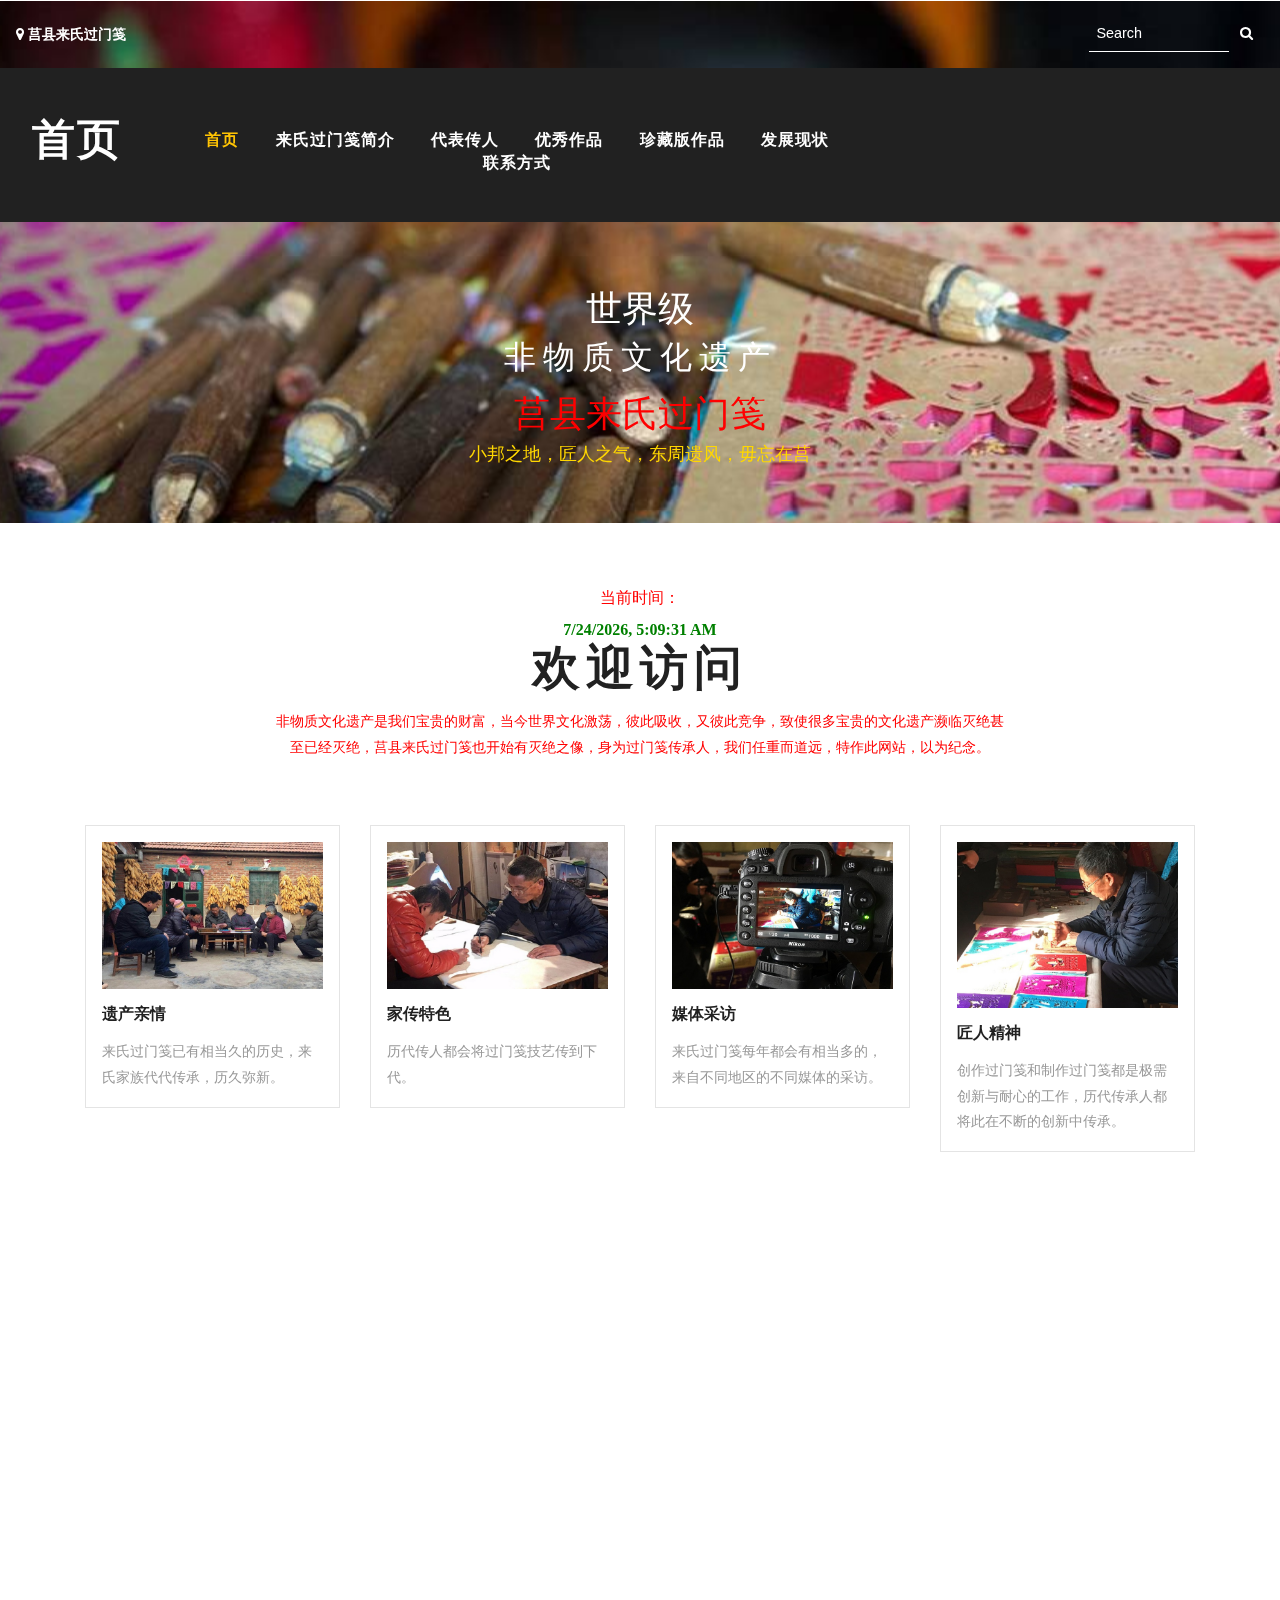
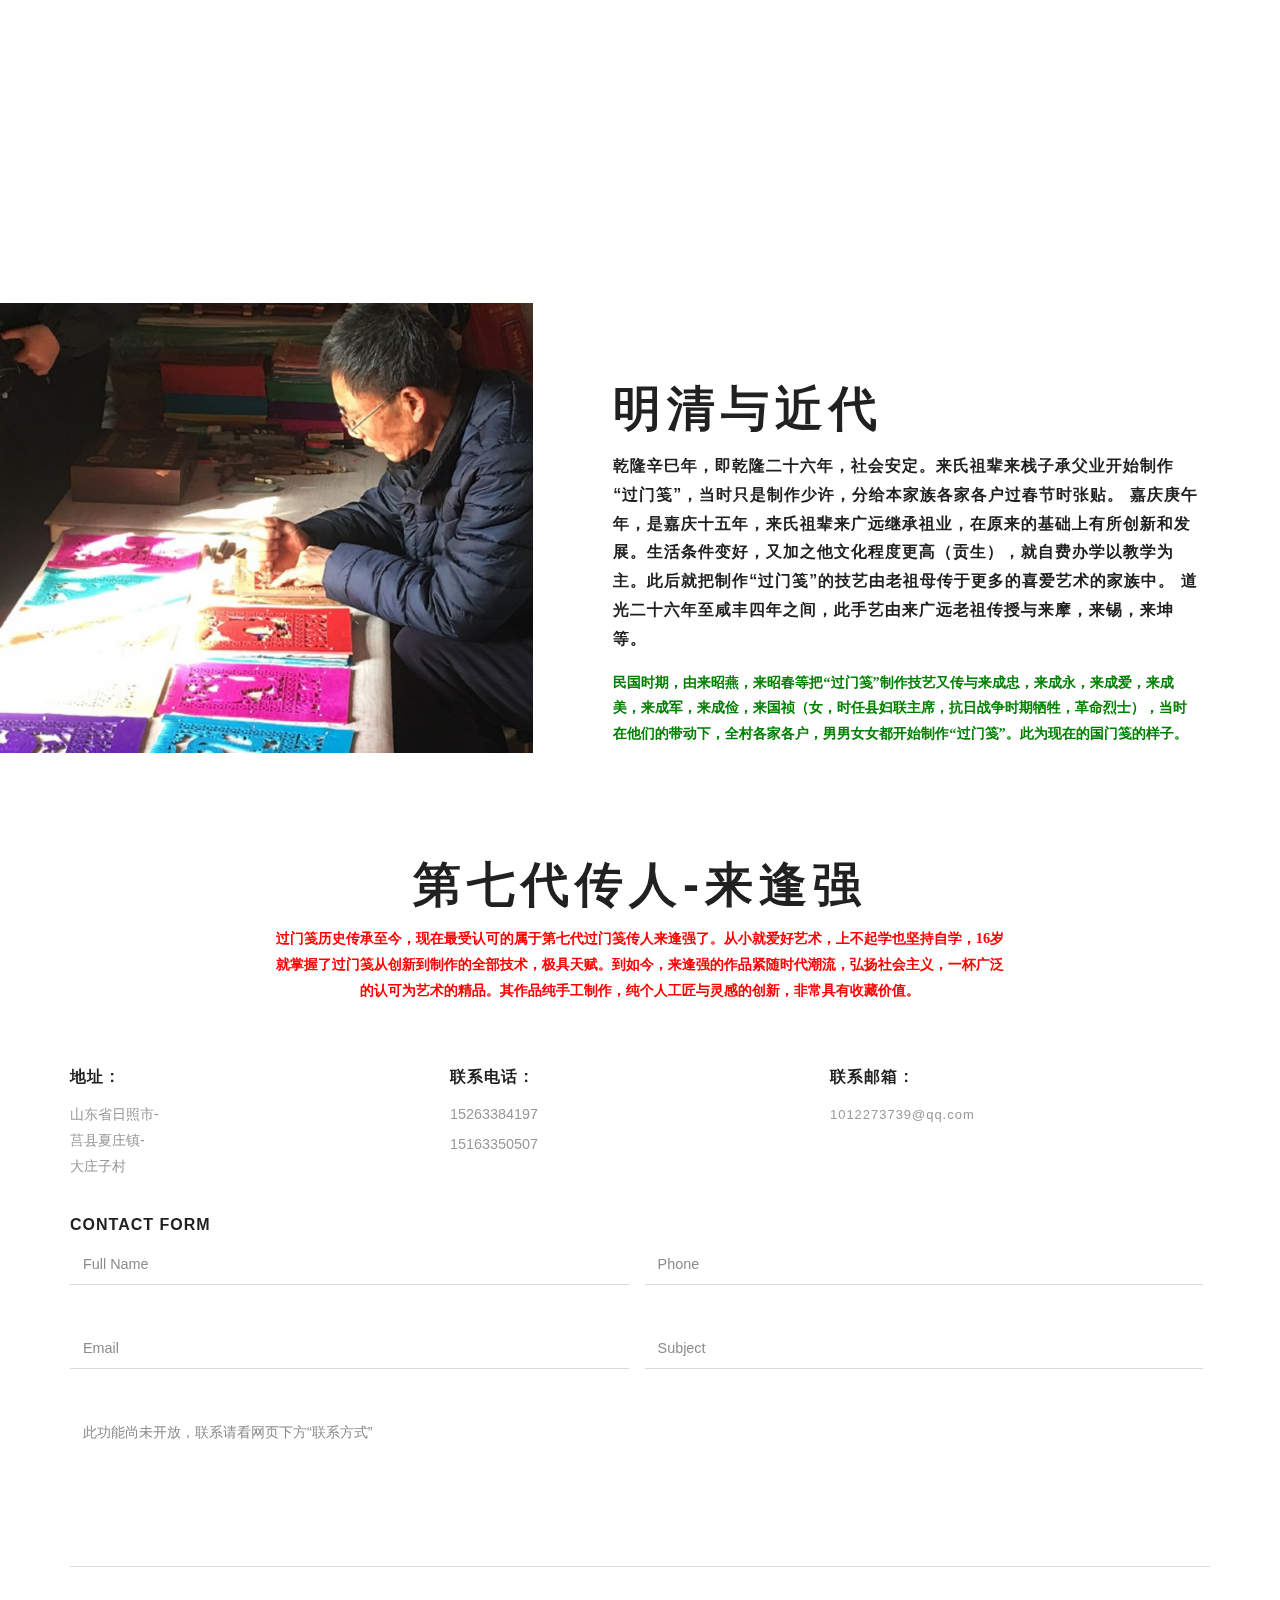
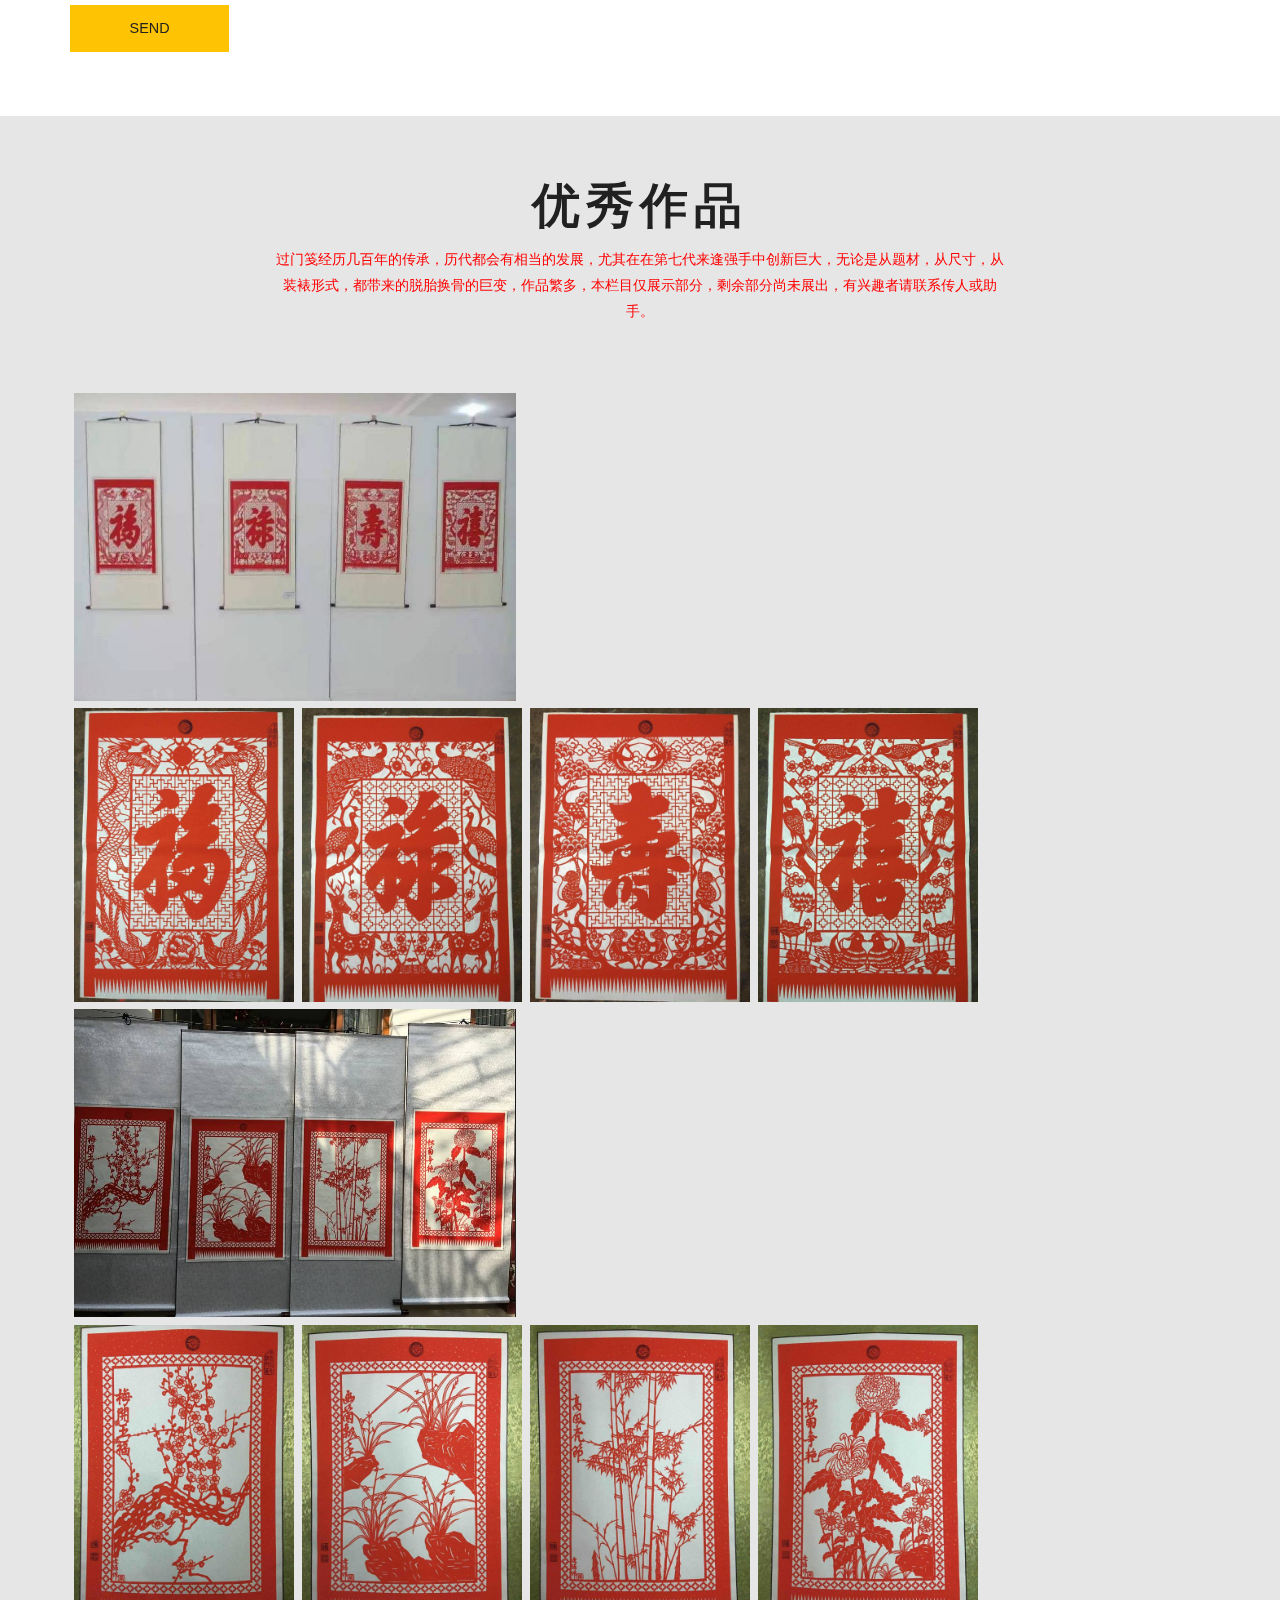
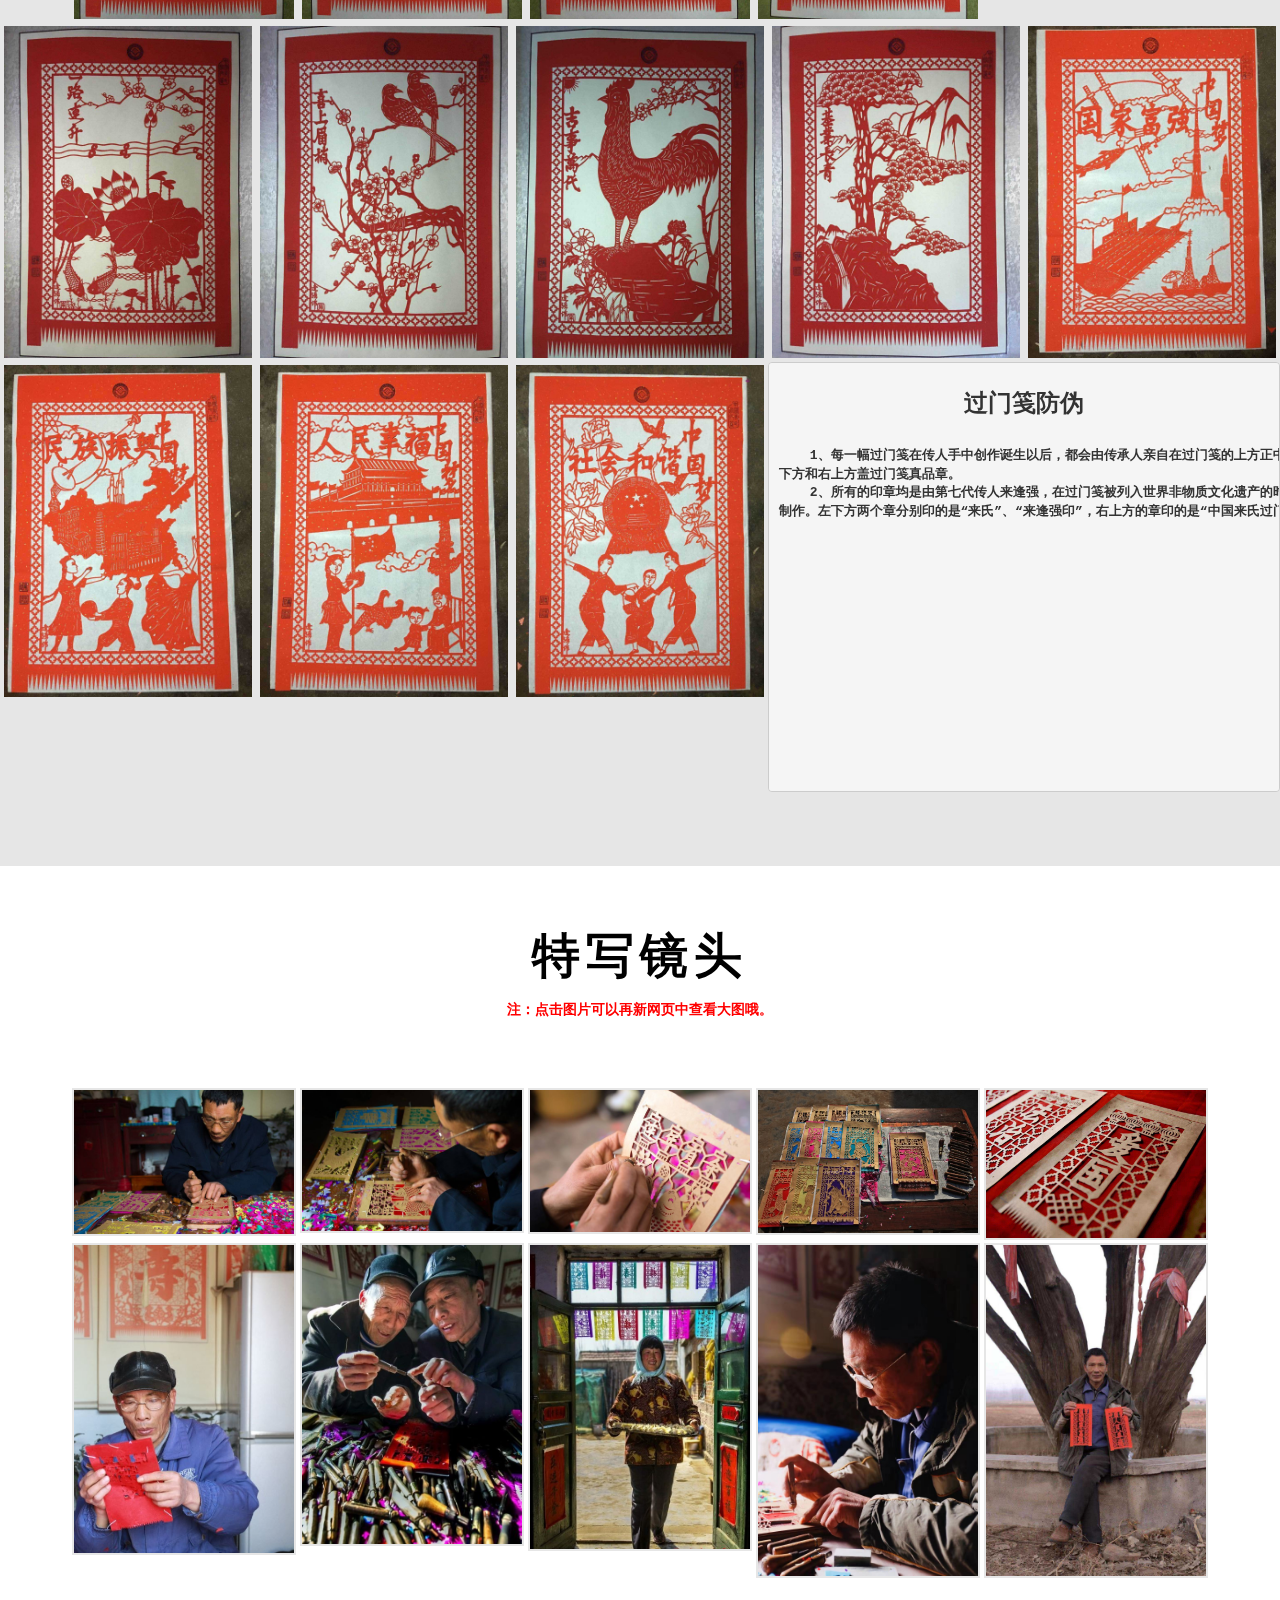
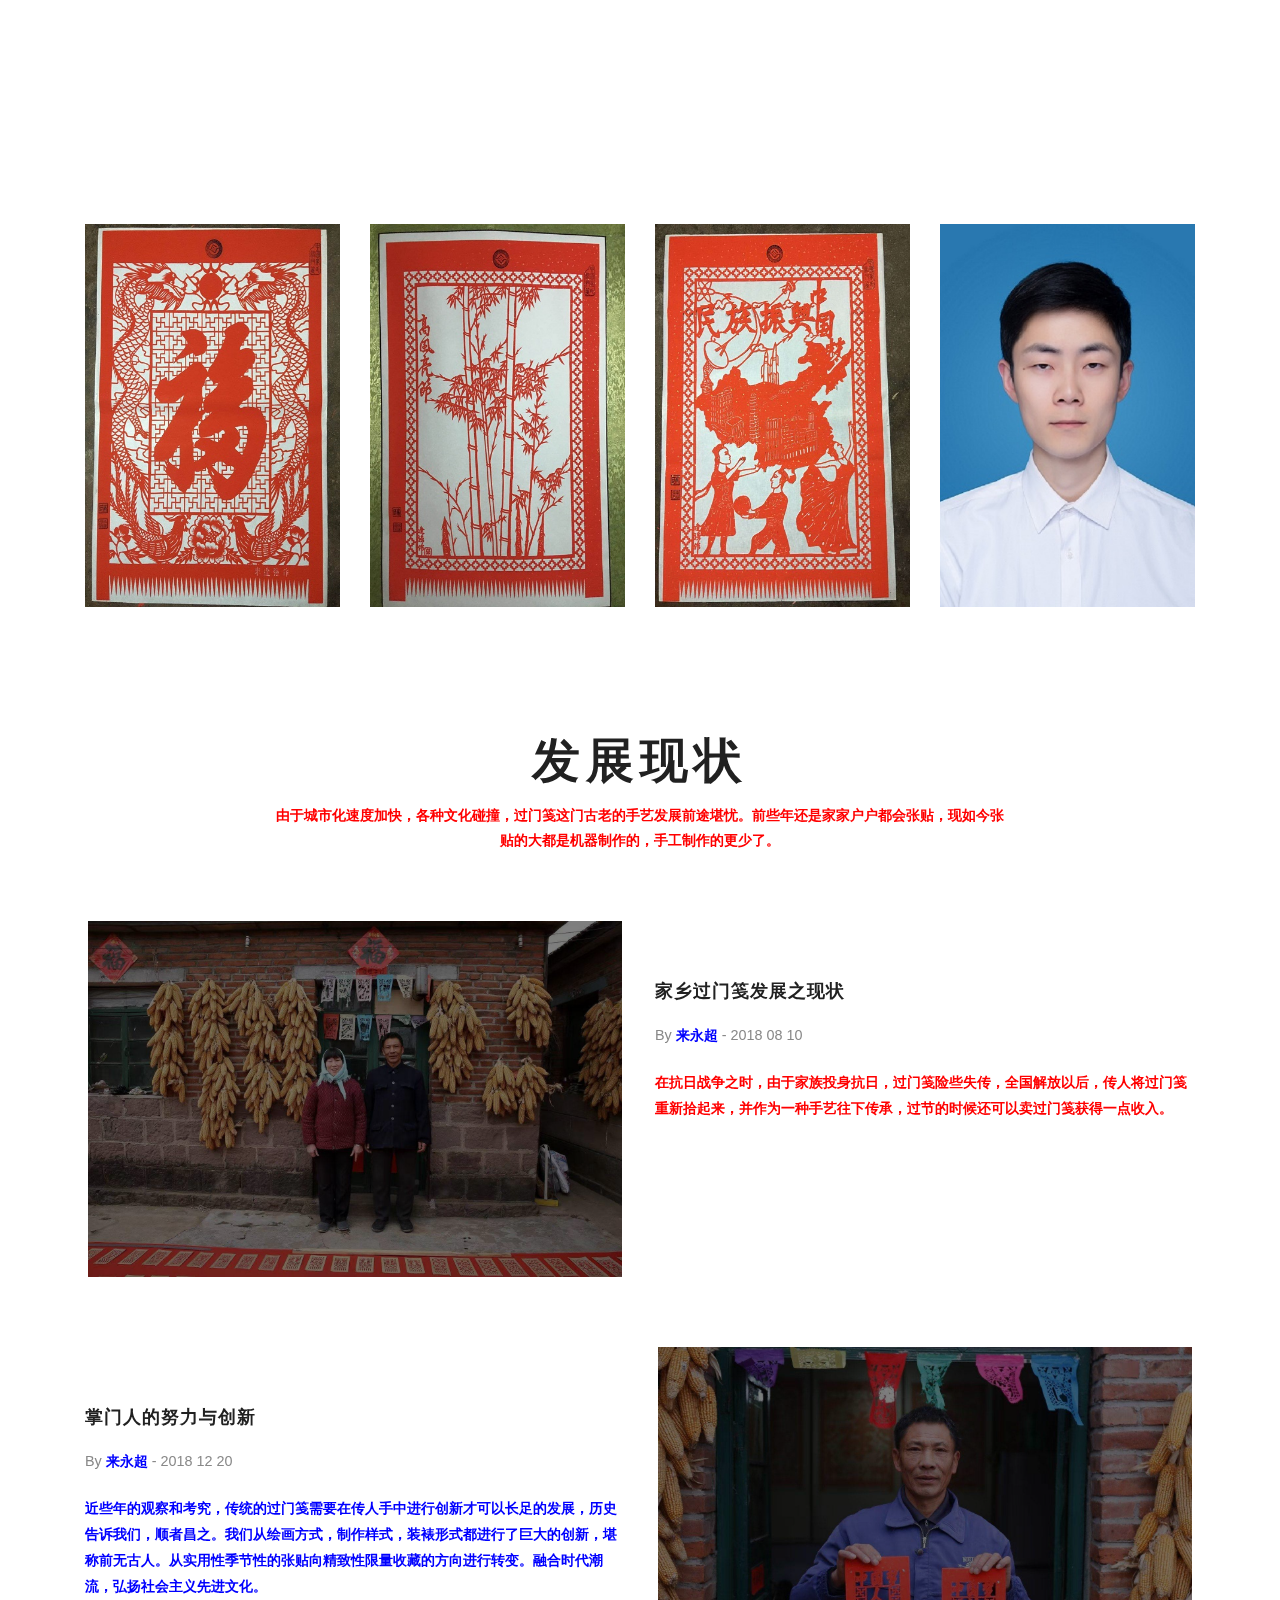
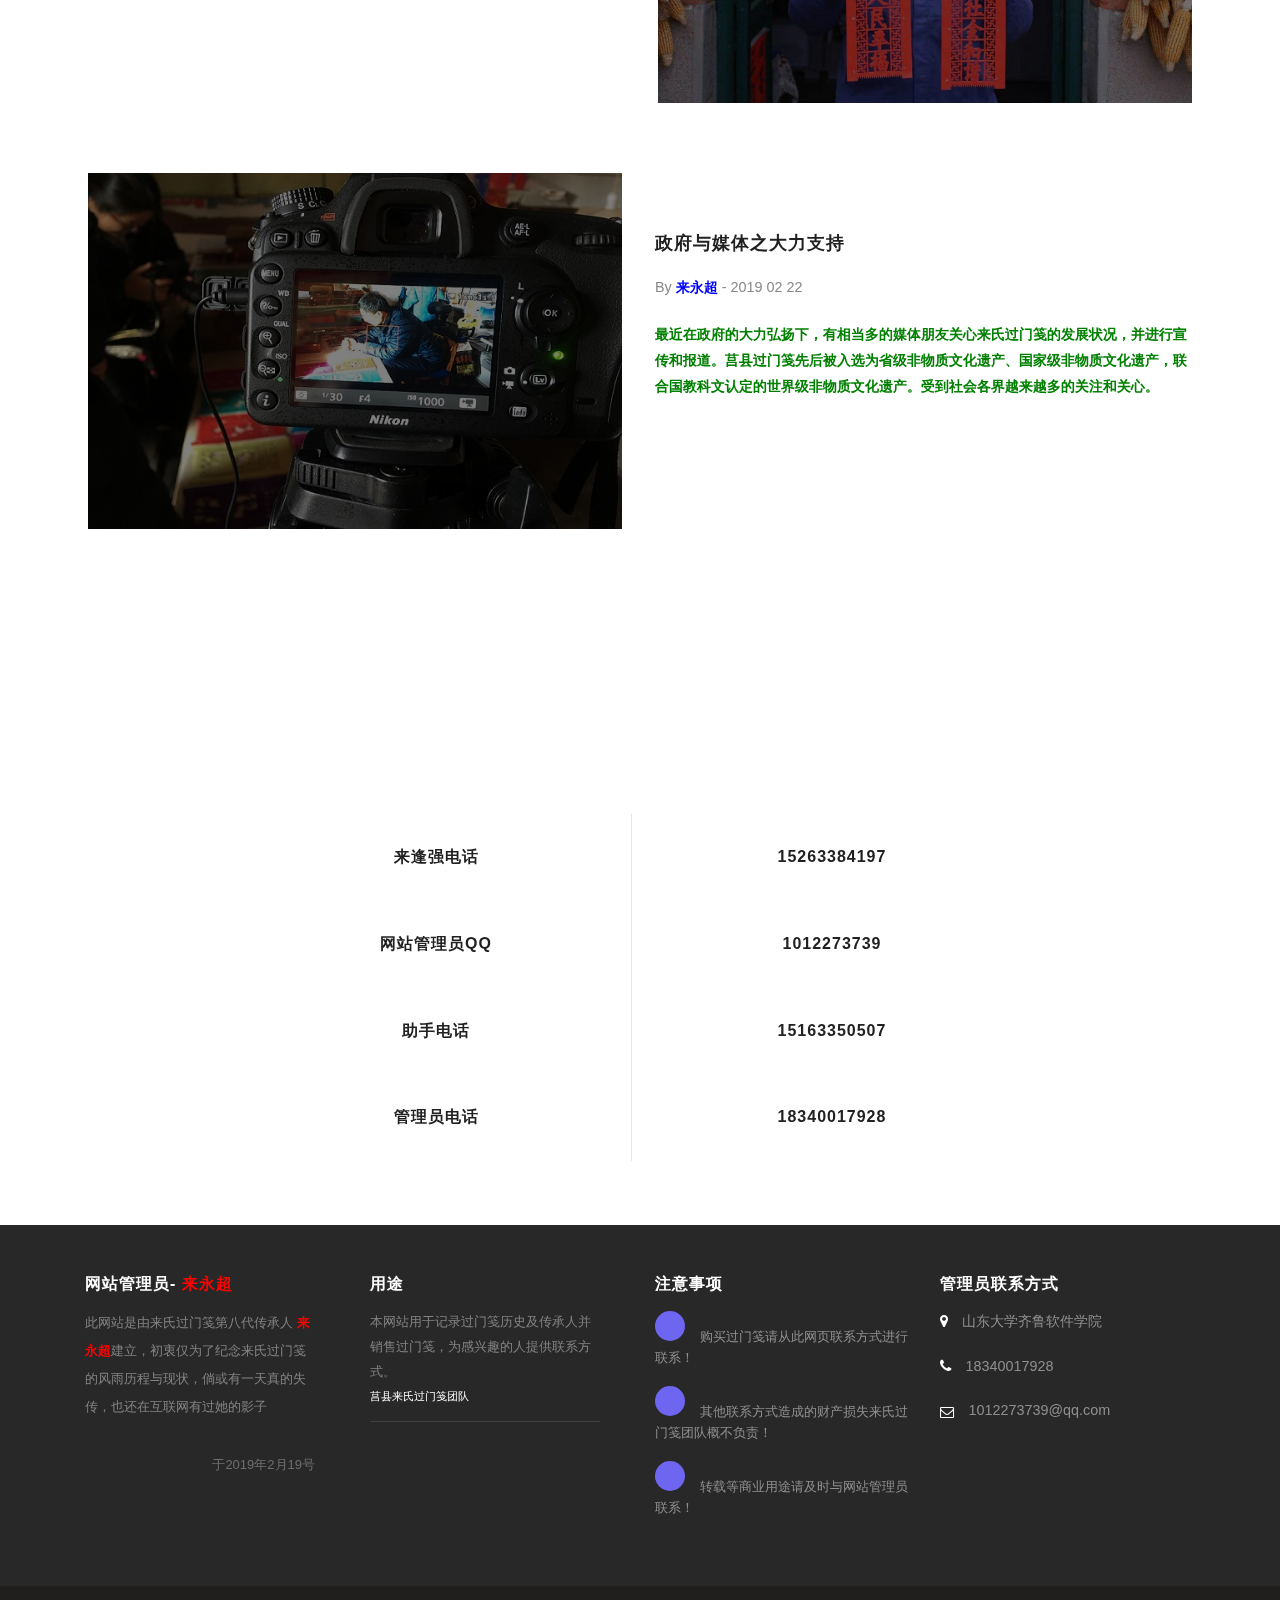
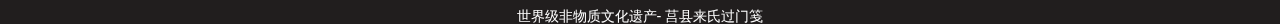
<file: index.html>
﻿<!DOCTYPE html>
<html lang="en">
<head>
<title>莒县来氏过门笺</title>
<meta name="renderer" content="webkit|ie-comp|ie-stand">
<meta name="viewport" content="width=device-width, initial-scale=1">
<meta name="keywords" content="莒县，来氏，过门笺，来逢强" />
<meta http-equiv="Content-Type" content="text/html; charset=utf-8"/> 
<script type="application/x-javascript"> addEventListener("load", function() { setTimeout(hideURLbar, 0); }, false); function hideURLbar(){ window.scrollTo(0,1); } </script>
<!-- bootstrap-css -->
<link href="css/bootstrap.css" rel="stylesheet" type="text/css" media="all" />
<!--// bootstrap-css -->
<!-- css -->
<link rel="stylesheet" href="css/style.css" type="text/css" media="all" />
<!--// css -->
<!-- font-awesome icons -->
<link href="css/font-awesome.css" rel="stylesheet"> 
<!-- //font-awesome icons -->
<!-- gallery -->
<link href='css/simplelightbox.min.css' rel='stylesheet' type='text/css'>
<!-- //gallery -->

<script src="js/jquery-1.11.1.min.js"></script>
<script src="js/bootstrap.js"></script>
<script type="text/javascript">
	jQuery(document).ready(function($) {
		$(".scroll").click(function(event){		
			event.preventDefault();
			$('html,body').animate({scrollTop:$(this.hash).offset().top},1000);
		});
	});
</script> 

</head>
<body>
	<!-- banner -->
	<div class="banner jarallax">
		<div class="header">
			<div class="header-left">
				
				<div class="agileinfo-phone agileinfo-map">
					<p><i class="fa fa-map-marker" aria-hidden="true"></i> 莒县来氏过门笺</p>
				</div>
				
				<div class="search-grid">
					<form action="#" method="post">
						<input type="text" placeholder="Search" class="big-dog" name="Subscribe" required="">
						<button class="btn1"><i class="fa fa-search" aria-hidden="true"></i></button>
					</form>
				</div>
				<div class="clearfix"> </div>
			</div>
		</div>
		<div class="w3-header-bottom">
			<div class="w3layouts-logo">
				<h1>
					<a href="index.html">首页</a>
				</h1>
			</div>
			<div class="top-nav">
						<nav class="navbar navbar-default">
								<div class="navbar-header">
									<button type="button" class="navbar-toggle collapsed" data-toggle="collapse" data-target="#bs-example-navbar-collapse-1">
										<span class="sr-only">jxlsgmj</span>
										<span class="icon-bar"></span>
										<span class="icon-bar"></span>
										<span class="icon-bar"></span>
									</button>
								</div>
							<!-- Collect the nav links, forms, and other content for toggling -->
							<div class="collapse navbar-collapse" id="bs-example-navbar-collapse-1">
								<ul class="nav navbar-nav">
									<li class="first-list"><a class="active" href="index.html">首页</a></li>
									<li><a href="#about" class="scroll">来氏过门笺简介</a></li>
									<li><a href="#contact" class="scroll">代表传人</a></li>
									<li><a href="#gallery" class="scroll">优秀作品</a></li>
									<li><a href="#team" class="scroll">珍藏版作品</a></li>
									<li><a href="#blog" class="scroll">发展现状</a></li>
									<li><a href="#rate" class="scroll">联系方式</a></li>
									
								</ul>	
								<div class="clearfix"> </div>
							</div>	
						</nav>		
			</div>
			
			<div class="clearfix"> </div>
		</div>
		<div class="banner-info">
			<div class="container">
				<div class="w3-banner-info">
					<div class="slider">
						<div class="callbacks_container">
							<ul class="rslides callbacks callbacks1" id="slider4">
								<li>
									<div class="w3layouts-banner-info">
										<font face="微软雅黑" color="white"><h1>世界级</h1></font><h3>非物质文化遗产</h3><font face="微软雅黑" color="red"><h1>莒县来氏过门笺</h1></font><font face="微软雅黑" color="gold"><h4> 小邦之地，匠人之气，东周遗风，毋忘在莒 </h4></font>
										
										 <tr></tr>

										
										
									</div>
								</li>
								
							</ul>
						</div>
						<div class="clearfix"> </div>
									<script>
										// You can also use "$(window).load(function() {"
										$(function () {
										  // Slideshow 4
										  $("#slider4").responsiveSlides({
											auto: true,
											pager:true,
											nav:false,
											speed: 400,
											namespace: "callbacks",
											before: function () {
											  $('.events').append("<li>before event fired.</li>");
											},
											after: function () {
											  $('.events').append("<li>after event fired.</li>");
											}
										  });
									
										});
									 </script>
									<!--banner Slider starts Here-->
					</div>
				</div>
			</div>
		</div>
	</div>
	<!-- //banner -->
	<!-- modal -->
	<!-- <div class="modal about-modal fade" id="myModal" tabindex="-1" role="dialog">
		<div class="modal-dialog" role="document">
			<div class="modal-content">
				<div class="modal-header"> 
					<button type="button" class="close" data-dismiss="modal" aria-label="Close"><span aria-hidden="true">&times;</span></button>						
					
				</div> 
				<div class="modal-body">
					
				</div>
			</div>
		</div>
	</div> -->
	<!-- //modal -->
	<!-- welcome -->
	
	<div class="welcome">
	<div class="container">
	<p align="center"> <font face="微软雅黑" color="red">当前时间：</p></font>
	<div class="wthree-heading">
	<center><strong><font face="微软雅黑" color="green">
	<div id="datetime">
				<script>
				setInterval("document.getElementById('datetime').innerHTML=new Date().toLocaleString();", 1000);
				</script>
				</div></center></strong></font>

				<h2>欢迎访问</h2>
				<p> <font face="微软雅黑" color="red">非物质文化遗产是我们宝贵的财富，当今世界文化激荡，彼此吸收，又彼此竞争，致使很多宝贵的文化遗产濒临灭绝甚至已经灭绝，莒县来氏过门笺也开始有灭绝之像，身为过门笺传承人，我们任重而道远，特作此网站，以为纪念。</font></p>
			</div>
			<div class="w3-welcome-grids">
				<div class="col-md-3 w3-welcome-grid">
					<div class="w3-welcome-grid-info">
						<img src="images/3.jpg" alt="" />
						<h4>遗产亲情</h4>
						<p>来氏过门笺已有相当久的历史，来氏家族代代传承，历久弥新。</p>
					</div>
				</div>
				<div class="col-md-3 w3-welcome-grid">
					<div class="w3-welcome-grid-info">
						<img src="images/4.jpg" alt="" />
						<h4>家传特色</h4>
						<p>历代传人都会将过门笺技艺传到下代。</p>
					</div>
				</div>
				<div class="col-md-3 w3-welcome-grid">
					<div class="w3-welcome-grid-info">
						<img src="images/5.jpg" alt="" />
						<h4>媒体采访</h4>
						<p>来氏过门笺每年都会有相当多的，来自不同地区的不同媒体的采访。</p>
					</div>
				</div>
				<div class="col-md-3 w3-welcome-grid">
					<div class="w3-welcome-grid-info">
						<img src="images/6.jpg" alt="" />
						<h4>匠人精神</h4>
						<p>创作过门笺和制作过门笺都是极需创新与耐心的工作，历代传承人都将此在不断的创新中传承。</p>
					</div>
				</div>
				<div class="clearfix"> </div>
			</div>
		</div>
	</div>
	<!-- //welcome -->
	<!-- about-bottom -->
	<div class="about-bottom jarallax" id="about">
		<!-- container -->
		<div class="container">
			<div class="wthree-heading about-heading">
				<h3>来氏过门笺</h3>
				<p> </p>
			</div>
			<div class="about-bottom-grids">
				<div class="col-md-6 about-bottom-left">
					<h4><font color="white">1、起源</font></h4>
					<p><font color="white">来氏过门笺是中国古老而传统的一门民间艺术，历史悠久，风格独特，不仅是普及最广的一种节日装饰，而且它是一门独特的文化遗产。在民间每逢春节来临之际，各家各户都将“过门笺”取出张贴在门楣之上，迎风飞舞与春联交相辉映，给节日带来了无限的升级，欢乐与喜庆。
					</p></font>
				</div>
				<div class="col-md-6 about-bottom-left about-bottom-right">
					<h4>2、雏形</h4>
					<p>民间张贴“过门笺”历史由来已久。据历史记载：宋王朝时期，社会安定，经济繁荣，物质文化生活蓬勃发展，有了专门制作“过门笺”的艺人出现。《志雅堂杂钞》中记载汴梁的艺人：“向旧都天街，由剪诸色花样者，极精妙，随所欲而成，有少年能袖中剪字及花朵之类”可见当时用途之广。 
					</p>
				</div>
				<div class="clearfix"> </div>
			</div>
			<div class="about-bottom-grids w3ls-about-bottom-grids">
				<div class="col-md-6 about-bottom-left">
					<h4><font color="white">3、原型</font></h4>
					<p><font color="white">《来氏聚落》中载：元末明初，当时，朝廷官府批准来氏官员设立“九斤，十三堂”为装饰九斤十三堂祖先艺人耗费了几年的功夫，终于研制出一种五颜六色的“春幡胜”悬挂于门楣棒上，很是美观大方，后经祖先艺人十几次的改制，才有了后来的“过门添子”（现在的过门笺）。 
					</p></font>
				</div>
				<div class="col-md-6 about-bottom-left about-bottom-right">
					<h4>4、定型</h4>
					<p>据家谱记载，明洪武年间来氏祖先，（来自利）是一位多才多艺的文人爱好者。因社会的变化，从浙江萧山县移民迁徙莒县定居（当时村名叫千家店子，在莒城东南角的一个村庄）。由于当时的社会战乱，路途遥远，加之长时间的徙走，所带的一些价值连城的字画，文物大部分都已失落，只剩下一小部分文物，其中就有“过门添子”（当时的一种叫法，意思是过门就添子女）。祖先来自立到达后不久，有了四个儿子，他视此土地肥沃，风水又好，就把四个儿子分到四个地方定居，老大定居的地方故名“大庄子”，即现在的夏庄镇大庄子村。 
					</p>
				</div>
				<div class="clearfix"> </div>
			</div>
		</div>
		<!-- //container -->
	</div>
	<!-- //about-bottom -->
	<!-- offer -->
	<div class="offer">
		<div class="col-md-5 offer-left">
			
		</div>
		<div class="col-md-7 offer-right">
			<div class="wthree-heading offer-heading">
				<h3>明清与近代</h3>
			</div>
			<h4>乾隆辛巳年，即乾隆二十六年，社会安定。来氏祖辈来栈子承父业开始制作“过门笺”，当时只是制作少许，分给本家族各家各户过春节时张贴。
嘉庆庚午年，是嘉庆十五年，来氏祖辈来广远继承祖业，在原来的基础上有所创新和发展。生活条件变好，又加之他文化程度更高（贡生），就自费办学以教学为主。此后就把制作“过门笺”的技艺由老祖母传于更多的喜爱艺术的家族中。
 	道光二十六年至咸丰四年之间，此手艺由来广远老祖传授与来摩，来锡，来坤等。</h4>
			<p><font face="正楷" color="green"><strong>民国时期，由来昭燕，来昭春等把“过门笺”制作技艺又传与来成忠，来成永，来成爱，来成美，来成军，来成俭，来国祯（女，时任县妇联主席，抗日战争时期牺牲，革命烈士），当时在他们的带动下，全村各家各户，男男女女都开始制作“过门笺”。此为现在的国门笺的样子。</p></font></strong>
		</div>
		<div class="clearfix"> </div>
	</div>
	
	
	
		<!-- //rate -->
	<!-- contact -->
	<div class="contact" id="contact">
		<div class="container">
			<div class="wthree-heading">
				<h3>第七代传人-来逢强</h3>
				<p><font face="正楷" color="red"><strong>过门笺历史传承至今，现在最受认可的属于第七代过门笺传人来逢强了。从小就爱好艺术，上不起学也坚持自学，16岁就掌握了过门笺从创新到制作的全部技术，极具天赋。到如今，来逢强的作品紧随时代潮流，弘扬社会主义，一杯广泛的认可为艺术的精品。其作品纯手工制作，纯个人工匠与灵感的创新，非常具有收藏价值。</p></font></strong>
			</div>
			<div class="address">
				<div class="col-sm-4 address-grids">
					<h4>地址 :</h4>
					<p>山东省日照市-<br>
						<span>莒县夏庄镇-</span>
						大庄子村
					</p>	
				</div>
				<div class="col-sm-4 address-grids">
					<h4>联系电话 :</h4>
					<p>15263384197</p>
					<p>15163350507</p>
				</div>
				<div class="col-sm-4 address-grids">
					<h4>联系邮箱 :</h4>
					<p><a href="mailto:example@email.com">1012273739@qq.com</a></p>
				</div>
				<div class="clearfix"> </div>
			</div>
			<div class="contact-form">
				<h4>Contact Form</h4>
				<form action="#" method="post">
					<div class="fields-grid">
						<div class="styled-input agile-styled-input-top">
							<input type="text" name="Full Name" required="">
							<label>Full Name</label>
							<span></span>
						</div>
						<div class="styled-input agile-styled-input-top">
							<input type="text" name="Phone" required=""> 
							<label>Phone</label>
							<span></span>
						</div>
						<div class="styled-input">
							<input type="email" name="Email" required=""> 
							<label>Email</label>
							<span></span>
						</div> 
						<div class="styled-input">
							<input type="text" name="Subject" required="">
							<label>Subject</label>
							<span></span>
						</div>
						<div class="clearfix"> </div>
					</div>
					<div class="styled-input textarea-grid">
						<textarea name="Message" required></textarea>
						<label>此功能尚未开放，联系请看网页下方“联系方式”</label>
						<span></span>
					</div>	 
					<input type="submit" value="SEND">
				</form>
			</div>
			
		</div>
	</div>
	
	
	
	
	
	
	
	
	
	
	
	
	
	
	<!-- //offer -->
	<!-- gallery -->
	<div class="gallery" id="gallery">
		<div class="container">
			<div class="wthree-heading">
				<h3>优秀作品</h3>
				<p><font face="微软雅黑" color="red">过门笺经历几百年的传承，历代都会有相当的发展，尤其在在第七代来逢强手中创新巨大，无论是从题材，从尺寸，从装裱形式，都带来的脱胎换骨的巨变，作品繁多，本栏目仅展示部分，剩余部分尚未展出，有兴趣者请联系传人或助手。</font></p>
			</div>
			<div class=" w3-agileits-gallery">
			
				<div class="gallery-bg">
					<div class="gallery-bg-text effect-2">
						<a href="images/g1.jpg" class="big"><img src="images/g1.jpg" alt="" title="这是来逢强经过创新的大尺寸收藏版过门笺，福禄寿喜四件套" /></a>
					</div>
				</div>
				
				
				<div class="gallery-small gallery-middle">
					<div class="gallery-small-text effect-3">
						
					</div>
				</div>
				
				<div class="clearfix"></div>
				
				
				
				
				<div class="gallery-small gallery-middle">
					<div class="gallery-small-text effect-3">
						<a href="images/fu.jpg"><img src="images/fu.jpg" alt="" title="福禄寿喜四件套的“福”，祝福 生活幸福"/></a>
					</div>
				</div>
				
				
				<div class="gallery-small gallery-middle">
					<div class="gallery-small-text effect-3">
						<a href="images/lu.jpg"><img src="images/lu.jpg" alt="" title="福禄寿喜四件套的“禄”，祝福 财运亨通"/></a>
					</div>
				</div>
				
				<div class="gallery-small gallery-middle">
					<div class="gallery-small-text effect-3">
						<a href="images/shou.jpg"><img src="images/shou.jpg" alt="" title="福禄寿喜四件套的“寿”，祝福 健康长寿"/></a>
					</div>
				</div>
				
				<div class="gallery-small gallery-middle">
					<div class="gallery-small-text effect-3">
						<a href="images/xi.jpg"><img src="images/xi.jpg" alt="" title="福禄寿喜四件套的“喜”，祝福 合家欢喜"/></a>
					</div>
				</div>
				</div>
			
				
				
				
				
			
<div class=" w3-agileits-gallery">
				
			
				<div class="gallery-bg">
					<div class="gallery-bg-text effect-2">
						<a href="images/g2.jpg" class="big"><img src="images/g2.jpg" alt="" title="这是来逢强经过创新的大尺寸收藏版过门笺，梅兰竹菊四件套" /></a>
					</div>
				</div>
				
				
				<div class="gallery-small gallery-middle">
					<div class="gallery-small-text effect-3">
						
					</div>
				</div>
				
				<div class="clearfix"></div>
				
				
				
				
				<div class="gallery-small gallery-middle">
					<div class="gallery-small-text effect-3">
						<a href="images/mei.jpg"><img src="images/mei.jpg" alt="" title="梅兰竹菊四件套的“梅”，寓意 梅开五福"/></a>
					</div>
				</div>
				
				
				<div class="gallery-small gallery-middle">
					<div class="gallery-small-text effect-3">
						<a href="images/lan.jpg"><img src="images/lan.jpg" alt="" title="梅兰竹菊四件套的“兰”，寓意 幽兰飘香"/></a>
					</div>
				</div>
				
				<div class="gallery-small gallery-middle">
					<div class="gallery-small-text effect-3">
						<a href="images/zhu.jpg"><img src="images/zhu.jpg" alt="" title="梅兰竹菊四件套的“竹”，寓意 高风亮节"/></a>
					</div>
				</div>
				
				<div class="gallery-small gallery-middle">
					<div class="gallery-small-text effect-3">
						<a href="images/ju.jpg"><img src="images/ju.jpg" alt="" title="梅兰竹菊四件套的“菊”，寓意 秋菊争艳"/></a>
					</div>
				</div>
					<div class="gallery-small gallery-middle">
					<div class="gallery-small-text effect-3">
						
					</div>
				</div>
				</div>
					<div class="gallery-small gallery-middle">
					<div class="gallery-small-text effect-3">
						
					</div>
				</div>
				</div>
				
	
				<div class="gallery-small gallery-middle">
					<div class="gallery-small-text effect-3">
						<a href="images/g8.jpg"><img src="images/g8.jpg" alt="" title="莲花，寓意 一路连升"/></a>
					</div>
				</div>
				<div class="gallery-small gallery-middle">
					<div class="gallery-small-text effect-3">
						<a href="images/g9.jpg"><img src="images/g9.jpg" alt="" title="喜上眉梢"/></a>
					</div>
				</div>
				<div class="gallery-small gallery-middle">
					<div class="gallery-small-text effect-3">
						<a href="images/g10.jpg"><img src="images/g10.jpg" alt="" title="公鸡报晓，寓意 吉事万代"/></a>
					</div>
				</div>
				<div class="gallery-small gallery-middle">
					<div class="gallery-small-text effect-3">
						<a href="images/g11.jpg"><img src="images/g11.jpg" alt="" title="基业长青"/></a>
					</div>
				</div>
				<div class="gallery-small gallery-middle">
					<div class="gallery-small-text effect-3">
						<a href="images/g12.jpg"><img src="images/g12.jpg" alt="" title="中国梦-国家富强"/></a>
					</div>
				</div>
				<div class="gallery-small gallery-middle">
					<div class="gallery-small-text effect-3">
						<a href="images/g13.jpg"><img src="images/g13.jpg" alt="" title="中国梦-民族振兴"/></a>
					</div>
				</div>
				<div class="gallery-small gallery-middle">
					<div class="gallery-small-text effect-3">
						<a href="images/g14.jpg"><img src="images/g14.jpg" alt="" title="中国梦-人民幸福"/></a>
					</div>
				</div>
				<div class="gallery-small gallery-middle">
					<div class="gallery-small-text effect-3">
						<a href="images/g15.jpg"><img src="images/g15.jpg" alt="" title="中国梦-社会和谐"/></a>
					</div>
				</div>
				
				<pre><center><h3><strong>过门笺防伪</strong></h3></center>
    <strong>1、每一幅过门笺在传人手中创作诞生以后，都会由传承人亲自在过门笺的上方正中间、左
下方和右上方盖过门笺真品章。
    2、所有的印章均是由第七代传人来逢强，在过门笺被列入世界非物质文化遗产的时候亲自
制作。左下方两个章分别印的是“来氏”、“来逢强印”，右上方的章印的是“中国来氏过门笺”











</strong>
		
				</pre>
				
				
				
				
				
				
				
				<div class="clearfix"></div>
			</div>
		</div>
		</div>
	
	</div>
	<script type="text/javascript" src="js/simple-lightbox.js"></script>
	<script>
				$(function(){
					var $gallery = $('.gallery a').simpleLightbox();
					
					$gallery.on('show.simplelightbox', function(){
						console.log('Requested for showing');
					})
					.on('shown.simplelightbox', function(){
						console.log('Shown');
					})
					.on('close.simplelightbox', function(){
						console.log('Requested for closing');
					})
					.on('closed.simplelightbox', function(){
						console.log('Closed');
					})
					.on('change.simplelightbox', function(){
						console.log('Requested for change');
					})
					.on('next.simplelightbox', function(){
						console.log('Requested for next');
					})
					.on('prev.simplelightbox', function(){
						console.log('Requested for prev');
					})
					.on('nextImageLoaded.simplelightbox', function(){
						console.log('Next image loaded');
					})
					.on('prevImageLoaded.simplelightbox', function(){
						console.log('Prev image loaded');
					})
					.on('changed.simplelightbox', function(){
						console.log('Image changed');
					})
					.on('nextDone.simplelightbox', function(){
						console.log('Image changed to next');
					})
					.on('prevDone.simplelightbox', function(){
						console.log('Image changed to prev');
					})
					.on('error.simplelightbox', function(e){
						console.log('No image found, go to the next/prev');
						console.log(e);
					});
				});
	</script>
	<!-- //gallery -->
	<!-- testimonial -->
	<div class="testimonial">
		<div class="container">
			<div class="wthree-heading">
				<h3><font face="正楷" color="black">特写镜头</h3></font>
				<center><p><font face="正楷" color="red"><strong>注：点击图片可以再新网页中查看大图哦。</strong></font></p></center>
			</div>	
			<div class=" w3-agileits-gallery">
			<div class="gallery-small gallery-middle">
					<div class="gallery-small-text effect-3">
						<a href="images/texie1.jpg"target="_blank"><img src="images/texie1.jpg" alt="" title="来逢强制作过门笺特写"/></a>
					</div>
				</div>
				<div class="gallery-small gallery-middle">
					<div class="gallery-small-text effect-3">
						<a href="images/texie2.jpg"target="_blank"><img src="images/texie2.jpg" alt="" title="来逢强制作过门笺特写"/></a>
					</div>
				</div>
				<div class="gallery-small gallery-middle">
					<div class="gallery-small-text effect-3">
						<a href="images/texie3.jpg"target="_blank"><img src="images/texie3.jpg" alt="" title="来逢强制作过门笺特写"/></a>
					</div>
				</div>
				<div class="gallery-small gallery-middle">
					<div class="gallery-small-text effect-3">
						<a href="images/texie4.jpg"target="_blank"><img src="images/texie4.jpg" alt="" title="过门笺特写"/></a>
					</div>
				</div>
			
			
			
			<div class="gallery-small gallery-middle">
					<div class="gallery-small-text effect-3">
						<a href="images/texie11.jpg"target="_blank"><img src="images/texie11.jpg" alt="" title="过门笺特写"/></a>
					</div>
				</div>
			</div>
				
				
				<div class=" w3-agileits-gallery">
				
				
				<div class="gallery-small gallery-middle">
					<div class="gallery-small-text effect-3">
						<a href="images/texie6.jpg"target="_blank"><img src="images/texie6.jpg" alt="" title="来逢强制作过门笺特写"/></a>
					</div>
				</div>
				<div class="gallery-small gallery-middle">
					<div class="gallery-small-text effect-3">
						<a href="images/texie5.jpg"target="_blank"><img src="images/texie5.jpg" alt="" title="来逢强与第六代传承人交流技艺"/></a>
					</div>
				</div>
				<div class="gallery-small gallery-middle">
					<div class="gallery-small-text effect-3">
						<a href="images/texie8.jpg"target="_blank"><img src="images/texie8.jpg" alt="" title="来逢强妻子"/></a>
					</div>
				</div>
				<div class="gallery-small gallery-middle">
					<div class="gallery-small-text effect-3">
						<a href="images/texie9.jpg"target="_blank"><img src="images/texie9.jpg" alt="" title="来逢强制作过门笺特写"/></a>
					</div>
				</div>
				<div class="gallery-small gallery-middle">
					<div class="gallery-small-text effect-3">
						<a href="images/texie10.jpg"target="_blank"><img src="images/texie10.jpg" alt="" title="来逢强在千年老松树下与自创过门笺合影"/></a>
					</div>
				</div>
		
		</div>	
		</div>
	</div>
	<!-- //testimonial -->
	<!-- team -->
	<div class="team jarallax" id="team">
		<div class="team-dot">
			<div class="container">
				<div class="wthree-heading about-heading">
					<h3>珍藏版作品</h3>
					<p>    </p>
				</div>
				<div class="agile-team-grids">
					<div class="col-sm-3 team-grid">
						<div class="flip-container">
							<div class="flipper">
								<div class="front">
									<img src="images/t1.jpg" alt="" />
								</div>
								<div class="back">
									<h4>福禄寿喜四件套</h4>
									
									<font face="正楷" color="red"><strong>“福”，祝福 生活幸福</strong></font>
									<font face="正楷" color="red"><strong>“禄”，祝福 财运亨通</strong></font>
									<font face="正楷" color="red"><strong>“寿”，祝福 健康长寿</strong></font>
									<font face="正楷" color="red"><strong>“喜”，祝福 合家欢喜</strong></font>
									<div class="w3l-social">
										
										
										
										
									</div>
								</div>
							</div>
						</div>
					</div>
					<div class="col-sm-3 team-grid">
						<div class="flip-container">
							<div class="flipper">
								<div class="front">
									<img src="images/t2.jpg" alt="" />
								</div>
								<div class="back">
									<h4>梅兰竹菊四件套</h4>
									<font face="正楷" color="red"><strong>“梅”，寓意 梅开五福</strong></font>
									<font face="正楷" color="red"><strong>“兰”，寓意 幽兰飘香</strong></font>
									<font face="正楷" color="red"><strong>“竹”，寓意 高风亮节</strong></font>
									<font face="正楷" color="red"><strong>“菊”，寓意 秋菊争艳</strong></font>
									<div class="w3l-social">
										<ul>
											
										</ul>
									</div>
								</div>
							</div>
						</div>
					</div>
					<div class="col-sm-3 team-grid">
						<div class="flip-container">
							<div class="flipper">
								<div class="front">
									<img src="images/t3.jpg" alt="" />
								</div>
								<div class="back">
									<h4>中国梦四件套</h4>
									<font face="正楷" color="red"><strong><center>国家富强</center></strong></font>
									<font face="正楷" color="red"><strong><center>民族振兴</center></strong></font>
									<font face="正楷" color="red"><strong><center>人民幸福</center></strong></font>
									<font face="正楷" color="red"><strong><center>社会和谐</center></strong></font>
									<div class="w3l-social">
										<ul>
											
										</ul>
									</div>
								</div>
							</div>
						</div>
					</div>
					<div class="col-sm-3 team-grid">
						<div class="flip-container">
							<div class="flipper">
								<div class="front">
									<img src="images/t4.jpg" alt="" />
								</div>
								<div class="back">
									<h4>十二生肖限量版</h4>
									<font face="正楷" color="red"><strong><center>国家级书法家题字，十二生肖限量珍藏版</center></strong></font>
									<div class="w3l-social">
										<ul>
											
										</ul>
									</div>
								</div>
							</div>
						</div>
					</div>
				</div>
			</div>
		</div>
	</div>
	<!-- //team -->
	<!-- blog -->
	<div id="blog" class="blog">
		<div class="container">  
			<div class="wthree-heading">
				<h3>发展现状</h3>
				<p><font face="正楷" color="red"><strong>由于城市化速度加快，各种文化碰撞，过门笺这门古老的手艺发展前途堪忧。前些年还是家家户户都会张贴，现如今张贴的大都是机器制作的，手工制作的更少了。</p></font></strong>
			</div>
			<div class="blog-agileinfo">
				<div class="col-md-6 blog-w3grid-img">
					<a href="#myModal" data-toggle="modal" class="wthree-blogimg">  
						<img src="images/xianzhuang2.jpg" class="img-responsive" title="来逢强夫妇，淳朴地道的农民"/>
					</a>  
				</div>
				<div class="col-md-6 blog-w3grid-text"> 
					<h4><a href="#myModal" data-toggle="modal">家乡过门笺发展之现状</a></h4>
					<h6>By <a href="https://jxlsgmj.github.io/grwz/."target="_blank"><font face="正楷" color="blue"><strong> 来永超</font></strong></a> - 2018 08 10</h6>
					<p><font face="正楷" color="red"><strong>在抗日战争之时，由于家族投身抗日，过门笺险些失传，全国解放以后，传人将过门笺重新拾起来，并作为一种手艺往下传承，过节的时候还可以卖过门笺获得一点收入。</p></font></strong>
				</div> 
				<div class="clearfix"> </div>
			</div> 
			<div class="blog-agileinfo blog-agileinfo-mdl">
				<div class="col-md-6 blog-w3grid-img blog-img-rght">
					<a href="#myModal" data-toggle="modal" class="wthree-blogimg">  
						<img src="images/xianzhuang1.jpg" class="img-responsive" title="真实淳朴的农民艺术家"/>
					</a>  
				</div>
				<div class="col-md-6 blog-w3grid-text"> 
					<h4><a href="#myModal" data-toggle="modal">掌门人的努力与创新</a></h4>
					<h6>By <a href="https://jxlsgmj.github.io/grwz/."target="_blank"> <font face="正楷" color="blue"><strong> 来永超</font></strong></a> - 2018 12 20 </h6>
					<p><font face="正楷" color="blue"><strong>近些年的观察和考究，传统的过门笺需要在传人手中进行创新才可以长足的发展，历史告诉我们，顺者昌之。我们从绘画方式，制作样式，装裱形式都进行了巨大的创新，堪称前无古人。从实用性季节性的张贴向精致性限量收藏的方向进行转变。融合时代潮流，弘扬社会主义先进文化。</p></font></strong>
				</div> 
				<div class="clearfix"> </div>
			</div> 
			<div class="blog-agileinfo">
				<div class="col-md-6 blog-w3grid-img">
					<a href="#myModal" data-toggle="modal" class="wthree-blogimg">  
						<img src="images/5.jpg" class="img-responsive" title="各大媒体给力宣传"/>
					</a>  
				</div>
				<div class="col-md-6 blog-w3grid-text"> 
					<h4><a href="#myModal" data-toggle="modal">政府与媒体之大力支持</a></h4>
					<h6>By <a href="https://jxlsgmj.github.io/grwz/."target="_blank"> <font face="正楷" color="blue"><strong> 来永超</font></strong></a> - 2019 02 22 </h6>
					<p><font face="正楷" color="green"><strong>最近在政府的大力弘扬下，有相当多的媒体朋友关心来氏过门笺的发展状况，并进行宣传和报道。莒县过门笺先后被入选为省级非物质文化遗产、国家级非物质文化遗产，联合国教科文认定的世界级非物质文化遗产。受到社会各界越来越多的关注和关心。</p></font></strong>
				</div> 
				<div class="clearfix"> </div>
			</div> 
		</div>
	</div>
	<!-- //blog --> 
	<!-- rate -->
	<div class="rate jarallax" id="rate">
		<div class="container">
			<div class="wthree-heading about-heading">
				<h3>联系方式</h3>
				<p><font face="正楷" color="white"><strong><center>注：过门笺的购买请从此联系方式进行自助联系，其他联系方式造成的损失，来氏过门笺概不负责！！！</center></strong></font></p>
			</div>
			<div class="agileinfo-rate-grids">
				<div class="agileinfo-rate-grid-nfo">
					<div class="agileinfo-rate-grid">
						<ul>
							<li>来逢强电话</li>
							<li>15263384197</li>
						</ul>
					</div>
					<div class="agileinfo-rate-grid">
						<ul>
							<li>网站管理员qq</li>
							<li>1012273739</li>
						</ul>
					</div>
					<div class="agileinfo-rate-grid">
						<ul>
							<li>助手电话</li>
							<li>15163350507</li>
						</ul>
					</div>
					<div class="agileinfo-rate-grid">
						<ul>
							<li>管理员电话</li>
							<li>18340017928</li>
						</ul>
					</div>
					
					
				</div>
			</div>
		</div>
	</div>


		<footer>
			<div class="w3ls-footer-grids">
				<div class="container">
					<div class="col-md-3 w3l-footer one">
						<h3>网站管理员- <a href="https://jxlsgmj.github.io/grwz/."target="_blank"> <font face="正楷" color="red"><strong> 来永超</font></strong></a></h3>
						<p> 此网站是由来氏过门笺第八代传承人 <a href="https://jxlsgmj.github.io/grwz/."target="_blank"> <font face="正楷" color="red"><strong> 来永超</font></strong></a>建立，初衷仅为了纪念来氏过门笺的风雨历程与现状，倘或有一天真的失传，也还在互联网有过她的影子 </p>
						<p class="adam">于2019年2月19号</p>
						<div class="clearfix"></div>
					</div>
					<div class="col-md-3 w3l-footer one tweet">
						<h3>用途</h3>
						<ul>
							<li>
								<a><i class=""></i>本网站用于记录过门笺历史及传承人并销售过门笺，为感兴趣的人提供联系方式。
								</a>
								<span>莒县来氏过门笺团队<span>
							</span></span></li>
							
						</ul>
					</div>
					<div class="col-md-3 w3l-footer two">
						<h3>注意事项</h3>
						<ul>
							<li><a class="fb"><i class="fa"></i>购买过门笺请从此网页联系方式进行联系！</a></li>
							<li><a class="fb"><i class="fa"></i>其他联系方式造成的财产损失来氏过门笺团队概不负责！</a></li>
							<li><a class="fb"><i class="fa"></i>转载等商业用途请及时与网站管理员联系！</a></li>
							
						</ul>
					</div>
					<div class="col-md-3 w3l-footer three">
						<h3>管理员联系方式 </h3>
						<ul>
							<li><i class="fa fa-map-marker"></i><p>山东大学齐鲁软件学院</span></p><div class="clearfix"></div> </li>
							<li><i class="fa fa-phone"></i><p>18340017928</p> <div class="clearfix"></div> </li>
							<li><i class="fa fa-envelope-o"></i><a href="mailto:info@example.com">1012273739@qq.com</a> <div class="clearfix"></div></li>
						</ul>
					</div>
					<div class="clearfix"></div>
				</div>
			</div>
			<div class="copy-right-grids">
				<div class="container">
					<div class="copy-left">
						<p class="footer-gd">世界级非物质文化遗产- 莒县来氏过门笺</p>
					</div>
					<div class="clearfix"></div>
				</div>
			</div>
		</footer>
	<!-- //footer -->
	<script src="js/responsiveslides.min.js"></script>
	<script src="js/jarallax.js"></script>
	<script src="js/SmoothScroll.min.js"></script>
	<script type="text/javascript">
		/* init Jarallax */
		$('.jarallax').jarallax({
			speed: 0.5,
			imgWidth: 1366,
			imgHeight: 768
		})
	</script>

	<script type="text/javascript" src="js/move-top.js"></script>
	<script type="text/javascript" src="js/easing.js"></script>
	<!-- here stars scrolling icon -->
	<script type="text/javascript">
		$(document).ready(function() {
			/*
				var defaults = {
				containerID: 'toTop', // fading element id
				containerHoverID: 'toTopHover', // fading element hover id
				scrollSpeed: 1200,
				easingType: 'linear' 
				};
			*/
								
			$().UItoTop({ easingType: 'easeOutQuart' });
								
			});
	</script>
	<!-- //here ends scrolling icon -->
</body>	
</html>
</file>
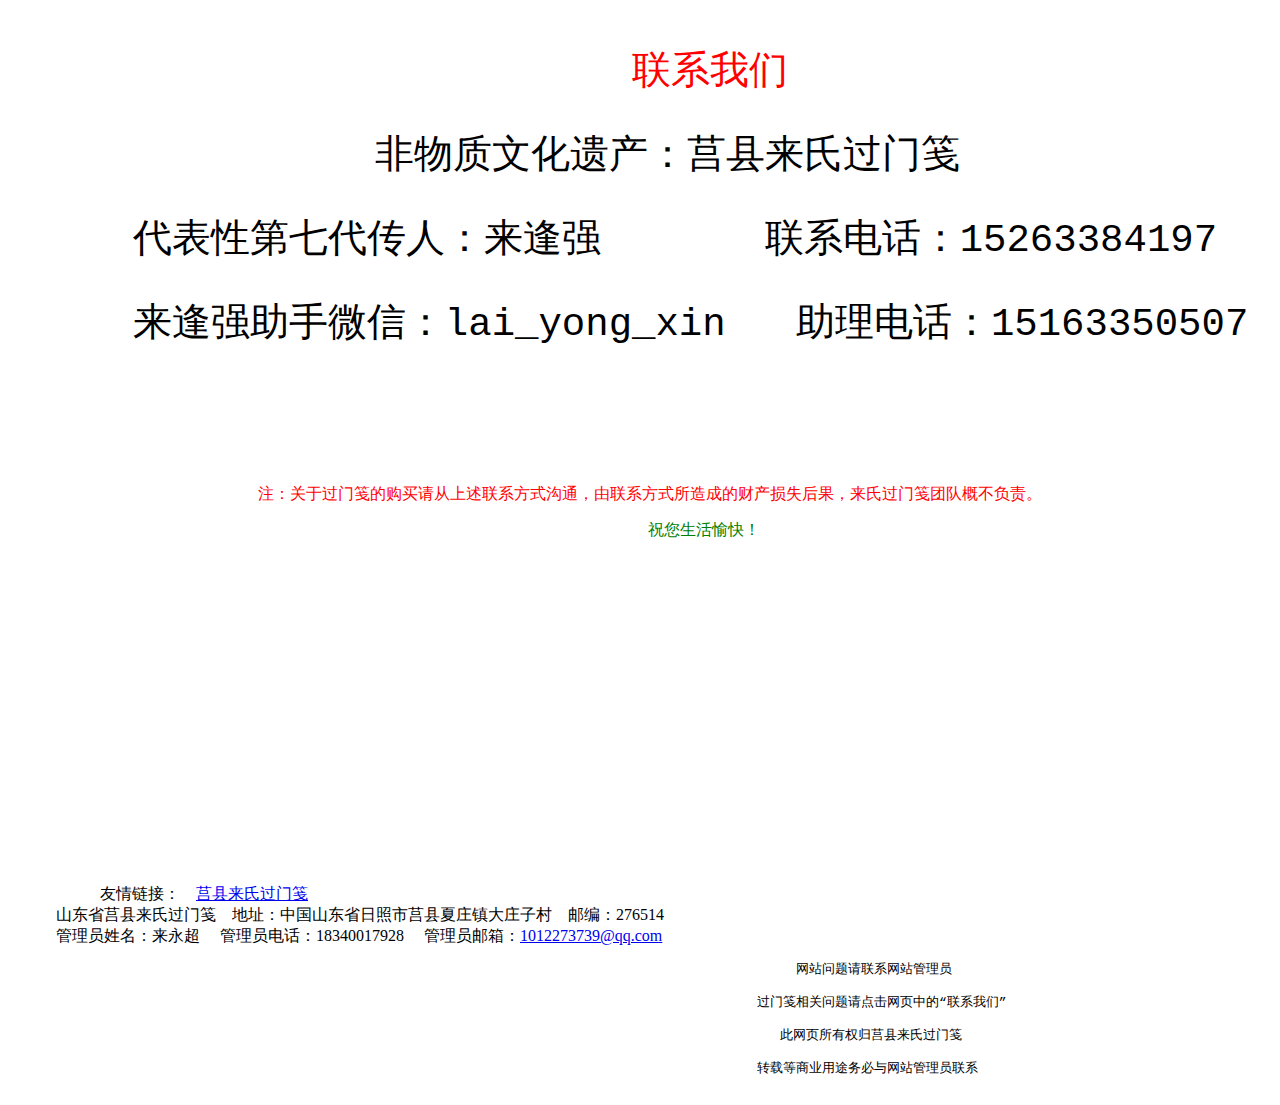
<file: 联系我们.html>
<!doctype html>
<html>
<head>
<meta charset="utf-8">
<title>无标题文档</title>
</head>

<pre>


										<font size="10" color="red">联系我们</font>
																	  
																	  
                                               <font size="10" color="black">非物质文化遗产：莒县来氏过门笺</font>
															 
															 
		<font size="8" color="black">代表性第七代传人：来逢强       联系电话：15263384197</font>

									
                <font size="8" color="black">来逢强助手微信：lai_yong_xin   助理电话：15163350507</font>
			 								 
											  
				






				<font size="4" color="red">注：关于过门笺的购买请从上述联系方式沟通，由联系方式所造成的财产损失后果，来氏过门笺团队概不负责。</font>
				
										  <font size="4" color="green">祝您生活愉快！</font>



				
											
											 
											  
											 
											  
											  
											  
											  
											  
											  
									  
										  
											  
											  
											  
											  
											  
											  
</pre> 


 <div class="flink">&nbsp;&nbsp;&nbsp;&nbsp;&nbsp;&nbsp;&nbsp;&nbsp;&nbsp;&nbsp;&nbsp;&nbsp;&nbsp;&nbsp;&nbsp;&nbsp;&nbsp;&nbsp;&nbsp;&nbsp;&nbsp;&nbsp;&nbsp;友情链接：　<a href=" " target="_blank" >莒县来氏过门笺</a>　
   　</div>
<div class="copyright"> <span class="STYLE1"> &nbsp;&nbsp;&nbsp;&nbsp;&nbsp;&nbsp;&nbsp;&nbsp;&nbsp;&nbsp;&nbsp;&nbsp;山东省莒县来氏过门笺　地址：中国山东省日照市莒县夏庄镇大庄子村　邮编：276514</span><br />
&nbsp;&nbsp;&nbsp;&nbsp;&nbsp;&nbsp;&nbsp;&nbsp;&nbsp;&nbsp;&nbsp;&nbsp;管理员姓名：来永超 &nbsp;&nbsp;&nbsp;    管理员电话：18340017928　
管理员邮箱：<a href="mailto:1012273739@qq.com">1012273739@qq.com</a><pre>
												     网站问题请联系网站管理员
													 
												过门笺相关问题请点击网页中的“联系我们”
												
　											           此网页所有权归莒县来氏过门笺　

												转载等商业用途务必与网站管理员联系

</pre></div>
</body>
</html>
</file>
<file: css/style.css>
body a {
  transition: 0.5s all;
  -webkit-transition: 0.5s all;
  -o-transition: 0.5s all;
  -moz-transition: 0.5s all;
  -ms-transition: 0.5s all;
}
html, body{
    font-size: 100%;
	font-family: 'Roboto', sans-serif;
}
body{
	background:#FFFFFF;
}
/*-- banner --*/
.banner{
    background: url(../images/2.jpg) no-repeat 0px 0px;
    background-size: cover;
}
.jarallax {
    position: relative;
    background-size: cover;
    background-repeat: no-repeat;
    background-position: 50% 50%;
}
/*-- header-left --*/
.header {
    padding: 1em;
}
/*-- //header-left --*/
/*-- w3-header-bottom --*/
.w3-header-bottom {
	background: #212121;
    padding: 3em 2em;
}
.agileinfo-phone {
	float: left;
    margin: .5em 2em 0 0;
}
.agileinfo-phone p {
	color: #FFFFFF;
    font-size: .9em;
    margin: 0;
    font-weight: 600;
}
.agileinfo-map{
	margin-right:0;
}
.search-grid{
    float: right;
    width: 14%;
}
.search-grid input[type="text"] {
    display: inline-block;
    background: none;
    border: none;
    border-bottom: solid 1px #ffffff;
    width: 80%;
    padding: .5em;
    outline: none;
    font-size: .9em;
    color: #FFFFFF;
}
.big-dog::-webkit-input-placeholder {
	color: #FFFFFF !important;
}
.search-grid i.fa.fa-paper-plane-o{
    color: #FFFFFF !important;
    font-size: 1.2em !important;
}
.search-grid button.btn1 {
    color: #ffffff;
    font-size: .9em;
    border: none;
    text-align: center;
    text-decoration: none;
    background: none;
    transition: 0.5s all;
    -webkit-transition: 0.5s all;
    -moz-transition: 0.5s all;
    -o-transition: 0.5s all;
    -ms-transition: 0.5s all;
}
.search button:hover{
    border: solid 1px #212121;
    background: #212121;
}
.search button:hover i.fa.fa-paper-plane-o{
    color: #FFFFFF !important;
}
.w3layouts-logo{
	text-align: center;
    float: left;
}
.tlinks{text-indent:-9999px;height:0;line-height:0;font-size:0;overflow:hidden;}
.w3layouts-logo h1 {
    margin: 0;
}
.w3layouts-logo h1 a {
    color: #fff;
    font-size: 1.2em;
    text-decoration: none;
    font-weight: 600;
    text-transform: uppercase;
    letter-spacing: 2px;
}
/*-- top-nav --*/
.top-nav{
	float: left;
    text-align: center;
    width: 70%;
    margin: .8em 0 0 0;
}
.navbar-default {
    border: none !important;
    background: none !important;
    margin: 0 !important;
    min-height: 0 !important;
    padding: 0 !important;
}
.navbar-default .navbar-nav > .active > a, .navbar-default .navbar-nav > .active > a:hover, .navbar-default .navbar-nav > .active > a:focus {
    background: none !important;
}
.top-nav ul{
    padding: 0;
    margin: 0;
    float: none;
}
.top-nav ul li{
    display: inline-block;
    float: none;
}
.navbar-default .navbar-nav > .open > a, .navbar-default .navbar-nav > .open > a:hover, .navbar-default .navbar-nav > .open > a:focus {
    background: none;
    box-shadow: 1px 0px 0px 0px rgba(72, 72, 72, 0);
    outline: none;
    border-right: none;
}
.top-nav ul li a{
    color: #ffffff !important;
    font-size: 1em;
    margin: 0 2em;
    padding: 0;
    text-decoration: none;
    font-weight: 600;
    letter-spacing: 1px;
    border-right: none;
    text-transform: uppercase;
}
.top-nav ul li a.list-border{
	border-left: none;
}
.top-nav ul li a:hover{
    color: #fec303 !important;
}
.top-nav ul li a.active{
	color: #fec303 !important;
    background: none;
}
ul.dropdown-menu {
    background: #fec303;
    box-shadow: 0 0 0;
    border: none;
    margin: 0;
    top: 2.8em;
    left: 0px;
    min-width: 106px;
}
ul.dropdown-menu li{
    width: 100% !important;
    margin: 0 !important;
}
ul.dropdown-menu li:after{
	background:none !important;
}
.dropdown-menu > li > a {
    display: block;
    padding: .5em 1em !important;
    text-align: center;
    clear: both;
    margin: .2em 0 !important;
    font-weight: normal;
    line-height: 1.42857143;
    color: #FFF !important;
    border: none !important;
}
.dropdown-menu > li > a:hover, .dropdown-menu > li > a:focus {
    background: #FFFFFF;
}
.dropdown-submenu {
    position: relative;
}

.dropdown-submenu>.dropdown-menu {
    top: 0;
    left: 103%;
    margin-top: -6px;
    margin-left: -1px;
    -webkit-border-radius: 0 6px 6px 6px;
    -moz-border-radius: 0 6px 6px;
    border-radius: 0 6px 6px 6px;
}

.dropdown-submenu:hover>.dropdown-menu {
    display: block;
}

.dropdown-submenu>a:after {
    display: block;
    content: " ";
    float: right;
    width: 0;
    height: 0;
    border-color: transparent;
    border-width: 5px 0 5px 5px;
    margin-top: 5px;
    margin-right: -10px;
}

.dropdown-submenu:hover>a:after {
    border-left-color: #fff;
}

.dropdown-submenu.pull-left {
    float: none;
}

.dropdown-submenu.pull-left>.dropdown-menu {
    left: -100%;
    margin-left: 10px;
    -webkit-border-radius: 6px 0 6px 6px;
    -moz-border-radius: 6px 0 6px 6px;
    border-radius: 6px 0 6px 6px;
}
/*-- //top-nav --*/
/*-- social-icons --*/
.agileinfo-social-grids{
    float: right;
}
.agileinfo-social-grids ul{
	padding:0;
	margin:0;
}
.agileinfo-social-grids ul li{
    display: inline-block;
}
.agileinfo-social-grids ul li a {
	color: #FFFFFF;
    text-align: center;
}
.agileinfo-social-grids ul li a i.fa{
    transition: 0.5s all;
    -webkit-transition: 0.5s all;
    -moz-transition: 0.5s all;
    -o-transition: 0.5s all;
    -ms-transition: 0.5s all;
    background: #363636;
    width: 40px;
    height: 40px;
    line-height: 2.5em;
    border-radius: 50%;
}
.agileinfo-social-grids ul li a i.fa.fa-facebook:hover {
	background:#3b5998;
}
.agileinfo-social-grids ul li a i.fa.fa-twitter{
	margin:0 1em;
}
.agileinfo-social-grids ul li a i.fa.fa-twitter:hover{
	background: #55acee;
}
.agileinfo-social-grids ul li a i.fa.fa-rss{
	margin:0 1em 0 0;
}
.agileinfo-social-grids ul li a i.fa.fa-rss:hover{
	background: #f26522;
}
.agileinfo-social-grids ul li a i.fa.fa-vk:hover{
	background: #45668e;
}
/*-- w3-header-bottom --*/
/*-- banner-info --*/
.banner-info{
	padding: 3em 0;
}
.w3layouts-banner-info{
    text-align: center;
}
.w3layouts-banner-info h3{
	color: #FFFFFF;
    font-size: 2em;
    margin: 0;
    text-transform: uppercase;
    position: relative;
    letter-spacing: 7px;
}
.w3layouts-banner-info h3 span{
	font-size: 10em;
    font-weight: 800;
}
.w3layouts-banner-info p{
    color: #FFFFFF;
    font-size: .9em;
    margin: 1em 0 0 0;
    line-height: 1.8em;
    letter-spacing: 7px;
    text-transform: uppercase;
    font-weight: 800;
}
.w3ls-button {
    margin: 2em auto 1em;
}
.w3ls-button a {
	color: #212121;
    font-size: 1em;
    padding: .5em 2em;
    border: solid 2px #fec303;
    text-decoration: none;
    margin: 0;
    background: #fec303;
}
.w3ls-button a:hover {
    color: #FFFFFF;
    background: none;
    border: solid 2px #FFFFFF;
}
/*--slider--*/
#slider2,
#slider3 {
  box-shadow: none;
  -moz-box-shadow: none;
  -webkit-box-shadow: none;
  margin: 0 auto;
}
.rslides_tabs li:first-child {
  margin-left: 0;
}
.rslides_tabs .rslides_here a {
  background: rgba(255,255,255,.1);
  color: #fff;
  font-weight: bold;
}
.events {
  list-style: none;
}
.callbacks_container {
  position: relative;
  float: left;
  width: 100%;
}
.callbacks {
  position: relative;
  list-style: none;
  overflow: hidden;
  width: 100%;
  padding: 0;
  margin: 0;
}
.callbacks li {
  position: absolute;
  width: 100%;
}
.callbacks img {
  position: relative;
  z-index: 1;
  height: auto;
  border: 0;
}
.callbacks .caption {
	display: block;
	position: absolute;
	z-index: 2;
	font-size: 20px;
	text-shadow: none;
	color: #fff;
	left: 0;
	right: 0;
	padding: 10px 20px;
	margin: 0;
	max-width: none;
	top: 10%;
	text-align: center;
}
.callbacks_nav {
    position: absolute;
    -webkit-tap-highlight-color: rgba(0,0,0,0);
    bottom: 109px;
    left: 0;
    z-index: 3;
    text-indent: -9999px;
    overflow: hidden;
    text-decoration: none;
    width: 50px;
    height: 50px;
    background: transparent url(../images/arrows.png) no-repeat left top;
}
.callbacks_nav.next {
    left: auto;
    background-position: right top;
    right: 0;
 }
 .callbacks_nav.prev {
    right: auto;
    background-position: left top;
    left: 0;
}
#slider3-pager a {
  display: inline-block;
}
#slider3-pager span{
  float: left;
}
#slider3-pager span{
	width:100px;
	height:15px;
	background:#fff;
	display:inline-block;
	border-radius:30em;
	opacity:0.6;
}
#slider3-pager .rslides_here a {
  background: #FFF;
  border-radius:30em;
  opacity:1;
}
#slider3-pager a {
  padding: 0;
}
#slider3-pager li{
	display:inline-block;
}
.rslides {
  position: relative;
  list-style: none;
  overflow: hidden;
  width: 100%;
  padding: 0;
}
.rslides li {
  -webkit-backface-visibility: hidden;
  position: absolute;
  display:none;
  width: 100%;
  left: 0;
  top: 0;
}
.rslides li{
  position: relative;
  display: block;
  float: left;
}
.rslides img {
	height: auto;
	border: 0;
 }
.callbacks_tabs{
    list-style: none;
    position: absolute;
    top: 100%;
    left: 48%;
    padding: 0;
    margin: 0;
    display: block;
    z-index: 999;
}
.slider-top span{
	font-weight:600;
}
.callbacks_tabs li{
    display: inline-block;
    margin: 0;
}
/*----*/
.callbacks_tabs a{
 visibility: hidden;
}
.callbacks_tabs a:after {
    content: "\f111";
    font-size: 0;
    font-family: FontAwesome;
    visibility: visible;
    display: block;
    height: 10px;
    width: 10px;
    display: inline-block;
    background: #ffffff;
    border: 2px solid #ffffff;
    border-radius: 50%;
    -webkit-border-radius: 50%;
    -o-border-radius: 50%;
    -moz-border-radius: 50%;
    -ms-border-radius: 50%;
}
.callbacks_here a:after{
    background: #fec303;
    border: 2px solid #fec303;
}
/*-- //slider --*/
/*-- //banner-info --*/
/*-- model --*/
.agileits-w3layouts-info img{
	width:100%;
}
.modal-header h4 {
    font-size: 2em;
    text-decoration: none;
    font-weight: 600;
    text-transform: uppercase;
    letter-spacing: 2px;
	color:#212121;
}
.modal-body p{
    margin: 1em 0 0 0;
    font-size: .875em;
    color: #999999;
    line-height: 1.8em;
}
/*-- //model --*/
/*-- welcome --*/
.welcome,.about-bottom,.features,.gallery,.testimonial,.team,.blog,.contact,.rate{
	padding:4em 0;
}
.wthree-heading h2,.wthree-heading h3{
    text-align: center;
    color: #212121;
    font-size: 3em;
    margin: 0;
    text-transform: uppercase;
    font-weight: 800;
    letter-spacing: 6px;
}
.wthree-heading p{
    color: #999999;
    font-size: .9em;
    margin: 1em auto 0;
    line-height: 1.8em;
    width: 65%;
    text-align: center;
}
.w3-welcome-grids,.about-bottom-grids,.w3-agileits-gallery,.testimonial-grids,.agile-team-grids,.blog-agileinfo,.address,.agileinfo-rate-grids{
	margin:4em 0 0 0;
}
.w3-welcome-grid-info{
    padding: 1em;
    border: solid 1px #e4e4e4;
	transition: 0.5s all;
	-webkit-transition: 0.5s all;
	-o-transition: 0.5s all;
	-moz-transition: 0.5s all;
	-ms-transition: 0.5s all;
}
.w3-welcome-grid-info img{
	width:100%;
}
.w3-welcome-grid-info h4{
	color:#212121;
	font-size:1em;
	font-weight:600;
	text-transform:uppercase;
	margin:1em 0;
}
.w3-welcome-grid-info p{
	color:#999999;
	font-size:.9em;
	margin:0;
	line-height:1.8em;
}
.w3-welcome-grid-info:hover{
	background:#fec303;
    border: solid 1px #fec303;
}
.w3-welcome-grid-info:hover p{
	color:#FFFFFF;
}
/*-- //welcome --*/
/*-- about --*/
.about-bottom{
    background: url(../images/1.jpg) no-repeat 0px 0px;
    background-size: cover;
}
.about-heading h3{
	color:#FFFFFF;
}
.about-heading p{
	color:#FFFFFF;
}
.w3ls-about-bottom-grids{
    margin: 4em 0 0 0;
}
.about-bottom-left h4 {
    color: #ffffff;
    margin: 0;
    font-size: 1em;
    text-transform: uppercase;
    font-weight: 700;
    letter-spacing: 1px;
}
.about-bottom-left p {
    color: #ffffff;
    font-size: .9em;
    margin: 2em 0 0 0;
    line-height: 1.8em;
}
.about-bottom-left p span {
  display: block;
  margin: 2em 0;
}
/*-- //about --*/
/*-- offer --*/
.offer-left{
    background: url(../images/6.jpg) no-repeat 0px 0px;
    background-size: cover;
    min-height: 450px;
}
.offer-right{
	text-align: left;
    padding: 5em 5em 3em 5em;
}
.offer-heading h3{
	text-align:left;
}
.offer-right h4{
    color: #212121;
    margin: 1em 0;
    font-size: 1em;
    text-transform: uppercase;
    font-weight: 800;
    line-height: 1.8em;
    letter-spacing: 1px;
}
.offer-right p{
    color: #999999;
    font-size: .9em;
    margin: 0;
    line-height: 1.8em;
}
/*-- //offer --*/
/*-- gallery --*/
.gallery {
	background: #e6e6e6;
}
.gallery-bg {
    float: left;
    width: 39.4%;
    height: auto;
    padding: .1em;
    -webkit-transition: -webkit-transform .15s ease;
    -moz-transition: -moz-transform .15s ease;
    -o-transition: -o-transform .15s ease;
    -ms-transition: -ms-transform .15s ease;
    transition: transform .15s ease;
    position: relative;
}
.gallery-bg a img{
    width: 100%;
    border: solid 2px #e6e6e6;
}
.gallery-small{
	float: left;
    width: 20%;
    height: auto;
    padding: .1em;
    -webkit-transition: -webkit-transform .15s ease;
    -moz-transition: -moz-transform .15s ease;
    -o-transition: -o-transform .15s ease;
    -ms-transition: -ms-transform .15s ease;
    transition: transform .15s ease;
    position: relative;
}
.gallery-small a img{
    width: 100%;
    border: solid 2px #e6e6e6;
}
.align-center {
  text-align: center;
}
/*-- Effect 2--*/
.gallery-bg-text:after {
    pointer-events: none;
    position: absolute;
    width: 400px;
    background: rgba(0, 0, 0, 0.36);
    height: 175px;
    content: '';
    -webkit-box-sizing: content-box;
    -moz-box-sizing: content-box;
    box-sizing: content-box;
}
.effect-2 {
	-webkit-transition: background 0.5s, color 0.2s;
	-moz-transition: background 0.5s, color 0.2s;
	transition: background 0.5s, color 0.2s;
}
.effect-2:after {
    top: 27px;
    left: 27px;
    box-shadow: 0 0 0 2px #FFFFFF;
    -webkit-transition: -webkit-transform 0.5s, opacity 0.2s;
    -webkit-transform: scale(0.8);
    -moz-transition: -moz-transform 0.5s, opacity 0.2s;
    -moz-transform: scale(0.8);
    -ms-transform: scale(0.8);
    transition: transform 0.5s, opacity 0.2s;
    transform: scale(0.8);
    background: url(../images/search1.png) no-repeat 50% 50% rgba(0, 0, 0, 0.36);
    opacity: 0;
}
.gallery-bg:hover.gallery-bg-text{
	background:#FF7200;
	color: #fff !important;
}
.gallery-bg:hover .gallery-bg-text:after {
  -webkit-transform: scale(1);
  -moz-transform: scale(1);
  -ms-transform: scale(1);
  transform: scale(1);
  opacity: 1;
}
/*--//Effect 2--*/
/*-- Effect 3--*/
.gallery-small-text:after {
    pointer-events: none;
    position: absolute;
    width: 175px;
    background: rgba(0, 0, 0, 0.36);
    height: 175px;
    content: '';
    -webkit-box-sizing: content-box;
    -moz-box-sizing: content-box;
    box-sizing: content-box;
}
.effect-3 {
	-webkit-transition: background 0.5s, color 0.2s;
	-moz-transition: background 0.5s, color 0.2s;
	transition: background 0.5s, color 0.2s;
}
.effect-3:after {
    top: 27px;
    left: 27px;
    box-shadow: 0 0 0 2px #FFFFFF;
    -webkit-transition: -webkit-transform 0.5s, opacity 0.2s;
    -webkit-transform: scale(0.8);
    -moz-transition: -moz-transform 0.5s, opacity 0.2s;
    -moz-transform: scale(0.8);
    -ms-transform: scale(0.8);
    transition: transform 0.5s, opacity 0.2s;
    transform: scale(0.8);
    background: url(../images/search1.png) no-repeat 50% 50% rgba(0, 0, 0, 0.36);
    opacity: 0;
}
.gallery-small:hover.gallery-small-text{
	background:#FF7200;
	color: #fff !important;
}
.gallery-small:hover .gallery-small-text:after {
  -webkit-transform: scale(1);
  -moz-transform: scale(1);
  -ms-transform: scale(1);
  transform: scale(1);
  opacity: 1;
}
/*--//Effect 2--*/
/*-- //gallery --*/
/*-- testimonial --*/
.testimonial-info p {
    color: #999999;
    font-size: .9em;
    line-height: 1.8em;
    margin: 0;
}
.testimonial-grid h4,.testimonial-grid-right h4{
	color: #212121;
    margin: 0;
    font-size: 1em;
    text-transform: uppercase;
    font-weight: 700;
    letter-spacing: 1px;
}
.testimonial-info h5 {
	color: #fec303;
    font-size: 1em;
    margin: 0.5em 0 0;
}
.testimonial {
    padding: 4em 0;
}
.testimonial-info p span {
    font-size: 2em;
    color: #222;
}
.testimonial-info {
    margin-top: 2em;
}
.Works-grids {
    margin-top: 2em;
}
.Works-grid p{
    color: #999999;
    font-size: .9em;
    line-height: 1.8em;
    margin: 1em 0 0 0;
}
/*-- //testimonial --*/
/*-- team --*/
.team{
	background:url(../images/2.jpg) no-repeat 0px 0px;
	background-size:cover;
}
/* entire container, keeps perspective */
.flip-container {
	perspective: 1000px;
	transform-style: preserve-3d;
}
	/*  UPDATED! flip the pane when hovered */
	.flip-container:hover .back {
		transform: rotateY(0deg);
		-webkit-transform: rotateY(0deg);
		-ms-transform: rotateY(0deg);
		-o-transform: rotateY(0deg);
		-moz-transform: rotateY(0deg);
	}
	.flip-container:hover .front {
	    transform: rotateY(180deg);
		-webkit-transform: rotateY(180deg);
		-ms-transform: rotateY(180deg);
		-o-transform: rotateY(180deg);
		-moz-transform: rotateY(180deg);
	}

.flip-container, .back {
	width: 100%;
    height: 383px;
}

/* flip speed goes here */
.flipper {
	transition: 0.6s;
	transform-style: preserve-3d;

	position: relative;
}

/* hide back of pane during swap */
.front, .back {
	backface-visibility: hidden;
	transition: 0.6s;
	transform-style: preserve-3d;

	position: absolute;
	top: 0;
	left: 0;
}

/*  UPDATED! front pane, placed above back */
.front {
	z-index: 2;
	background:#000;
	transform: rotateY(0deg);
	-webkit-transform: rotateY(0deg);
	-ms-transform: rotateY(0deg);
	-o-transform: rotateY(0deg);
	-ms-transform: rotateY(0deg);
}
.front img{
	width:100%;
}
/* back, initially hidden pane */
.back {
	transform: rotateY(-180deg);
    -webkit-transform: rotateY(-180deg);
    -ms-transform: rotateY(-180deg);
    -o-transform: rotateY(-180deg);
    -moz-transform: rotateY(-180deg);
    background: #fec303;
    padding: 8em 2em 0;
    text-align: center;
}

/* 
	Some vertical flip updates 
*/
.vertical.flip-container {
	position: relative;
}

.vertical .back {
	transform: rotateX(180deg);
	-webkit-transform: rotateX(180deg);
	-ms-transform: rotateX(180deg);
	-o-transform: rotateX(180deg);
	-moz-transform: rotateX(180deg);
}

.vertical.flip-container:hover .back {
    transform: rotateX(0deg);
	-webkit-transform: rotateX(0deg);
	-ms-transform: rotateX(0deg);
	-o-transform: rotateX(0deg);
	-moz-transform: rotateX(0deg);
}

.vertical.flip-container:hover .front {
    transform: rotateX(180deg);
	-webkit-transform: rotateX(180deg);
	-ms-transform: rotateX(180deg);
	-o-transform: rotateX(180deg);
	-moz-transform: rotateX(180deg);
}
.back h4{
	color: #fff;
    font-size: 1em;
    text-transform: uppercase;
    font-weight: 600;
    letter-spacing: 4px;
    margin: 0;
}
.back p{
	font-size: .9em;
    margin-top: 1em;
    color: #fff;
}
.w3l-social {
    margin: 1em 0 0 0;
}
.w3l-social ul{
	padding:0;
	margin:0;
}
.w3l-social ul li{
	display:inline-block;
}
.w3l-social ul li a {
	color: #333;
    text-align: center;
}
.w3l-social ul li a i.fa.fa-facebook{
	height: 40px;
    width: 40px;
    background: #FFFFFF;
    line-height: 40px;
    color: #383838;
    border-radius: 50%;
    -webkit-border-radius: 50%;
    -moz-border-radius: 50%;
    -o-border-radius: 50%;
    -ms-border-radius: 50%;
    transition: 0.5s all;
    -webkit-transition: 0.5s all;
    -moz-transition: 0.5s all;
    -o-transition: 0.5s all;
    -ms-transition: 0.5s all;
}
.w3l-social ul li a i.fa.fa-facebook:hover {
	background: #3b5998;
	color: #FFFFFF;
}
.w3l-social ul li a i.fa.fa-twitter{
	height: 40px;
    width: 40px;
    background: #FFFFFF;
    line-height: 40px;
    color: #383838;
    border-radius: 50%;
    -webkit-border-radius: 50%;
    -moz-border-radius: 50%;
    -o-border-radius: 50%;
    -ms-border-radius: 50%;
    transition: 0.5s all;
    -webkit-transition: 0.5s all;
    -moz-transition: 0.5s all;
    -o-transition: 0.5s all;
    -ms-transition: 0.5s all;
}
.w3l-social ul li a i.fa.fa-twitter:hover{
	background: #1da1f2;
	color: #FFFFFF;
}
.w3l-social ul li a i.fa.fa-rss{
	height: 40px;
    width: 40px;
    background: #FFFFFF;
    line-height: 40px;
    color: #383838;
    border-radius: 50%;
    -webkit-border-radius: 50%;
    -moz-border-radius: 50%;
    -o-border-radius: 50%;
    -ms-border-radius: 50%;
    transition: 0.5s all;
    -webkit-transition: 0.5s all;
    -moz-transition: 0.5s all;
    -o-transition: 0.5s all;
    -ms-transition: 0.5s all;	
}
.w3l-social ul li a i.fa.fa-rss:hover{
	background: #f26522;
	color: #FFFFFF;
}
/*-- //team --*/
/*-- blog --*/
.blog-agileinfo a.wthree-blogimg {
    display: block;
    border: 3px solid #fff; 
    background-color: #000;
	-webkit-transition: .5s all;
	-moz-transition: .5s all; 
	transition: .5s all;
	overflow:hidden;
}
.blog-agileinfo:hover a.wthree-blogimg {
    border-color: #fec303;
}
.blog-agileinfo a img.img-responsive {
    opacity: .5;
	-webkit-transition: .5s all;
	-moz-transition: .5s all; 
	transition: .5s all;
	width: 100%;
	-webkit-transform: scale(1);
	-moz-transform: scale(1);
	-o-transform: scale(1);
	-ms-transform: scale(1);
	transform: scale(1);
}
.blog-agileinfo:hover a img.img-responsive {
    opacity: 1;
	-webkit-transform: scale(1.5);
	-moz-transform: scale(1.5);
	-o-transform: scale(1.5);
	-ms-transform: scale(1.5);
	transform: scale(1.5);
} 
.blog-agileinfo a img:focus{
	outline:none;
}
.blog-w3grid-text {
    margin: 4em 0 0 0;
}
.blog-agileinfo h4 {
	margin:0;
}
.blog-agileinfo h4 a{
    -webkit-transition: .5s all;
    -moz-transition: .5s all;
    transition: .5s all;
    color: #212121;
    margin: 0;
    font-size: 1em;
    text-transform: uppercase;
    font-weight: 700;
    letter-spacing: 1px;
}
.blog-agileinfo h4 a:hover{
    color: #fec303;
    text-decoration: none;
}
.blog-agileinfo h4 a:focus{
	outline:none;
}
.blog-agileinfo h6 {
    font-size: .9em;
    color: #888;
    margin: 1.8em 0;
}
.blog-agileinfo h6 a {
    display: inline-block;
    color: #212121;
    -webkit-transition: .5s all;
    -moz-transition: .5s all;
    transition: .5s all;
}
.blog-agileinfo h6 a:hover{ 
    color: #888;
}
.blog-agileinfo p {
    line-height: 1.8em;
    font-size: .9em;
    margin: 0;
    color: #999999;
}
.blog-w3grid-img.blog-img-rght {
    float: right;
} 
/*-- //blog --*/
/*-- rate --*/
.rate {
	background:url(../images/2.jpg) no-repeat 0px 0px;
	background-size:cover;
}
.agileinfo-rate-grid-nfo {
    width: 70%;
    margin: 0 auto;
    background: #FFFFFF;
    border-radius: 5px;
    -webkit-border-radius: 5px;
    -ms-border-radius: 5px;
    -o-border-radius: 5px;
    -moz-border-radius: 5px;
}
.agileinfo-rate-grid ul{
	padding:0;
	margin:0;
}
.agileinfo-rate-grid ul li:nth-child(1){
    border-right: solid 1px #e6e6e6;
}
.agileinfo-rate-grid ul li{
	color: #212121;
    font-size: 1em;
    text-transform: uppercase;
    font-weight: 700;
    letter-spacing: 1px;
    text-align: center;
    display: inline-block;
    padding: 2em 1em;
    width: 49%;
}
/*-- //rate --*/
/*-- contact --*/
.address-grids {
    padding: 0;
}
.address ul {
    padding: 0;
    margin: 0;
}
.address p {
    margin: 0 0 .3em 0;
    color: #999999;
    font-size: .9em;
    line-height: 1.8em;
}
.address p span{
	display:block;
}
.address a {
    color: #999999;
    font-size: .9em;
    letter-spacing: 1px;
	text-decoration:none;
}
.address a:hover{
    color: #fec303;
}
.contact-form{
	margin:2em 0 0 0;
}
.contact-form h4,.address h4,.agileits-w3layouts-map h4{
    margin: 0 0 1em 0;
    color: #212121;
    font-size: 1em;
    text-transform: uppercase;
    font-weight: 700;
    letter-spacing: 1px;
}
.styled-input.agile-styled-input-top {
    margin-top: 0;
} 
.contact input[type="text"],.contact input[type="email"],.contact textarea{
    font-size: .9em;
    color: #999999;
    padding: 0.5em 1em;
    border: 0;
    width: 100%;
    border-bottom: 1px solid #dcdcdc;
    background: none;
    -webkit-appearance: none;
	outline: none;
}
.contact textarea { 
	min-height: 150px;
    resize: none;
} 
/*-- input-effect --*/
.styled-input input:focus ~ label, .styled-input input:valid ~ label,.styled-input textarea:focus ~ label ,.styled-input textarea:valid ~ label{
    font-size: .9em;
    color: #fec303;
    top: -1.3em;
    -webkit-transition: all 0.125s;
	-moz-transition: all 0.125s; 
	-o-transition: all 0.125s;
	-ms-transition: all 0.125s;
    transition: all 0.125s;
}
.styled-input {
	width: 49%;
    margin: 2em 0 1em 1em;
    position: relative;
    float: left;
}
.styled-input:nth-child(1),.styled-input:nth-child(3){
	margin-left:0;
}
.textarea-grid{
	float:none !important;
	width:100% !important;
	margin-left:0 !important;
}
.styled-input label {
	color: #8c8c8c;
    padding: 0.5em .9em;
    position: absolute;
    top: 0;
    left: 0;
    -webkit-transition: all 0.3s;
    -moz-transition: all 0.3s;
    transition: all 0.3s;
    pointer-events: none;
    font-weight: 400;
    font-size: .9em;
    display: block;
    line-height: 1em;
}
.styled-input input ~ span,.styled-input textarea ~ span {
	display: block;
    width: 0;
    height: 2px;
    background: #fec303;
    position: absolute;
    bottom: 0;
    left: 0;
    -webkit-transition: all 0.125s;
    -moz-transition: all 0.125s;
    transition: all 0.125s;
}
.styled-input textarea ~ span { 
    bottom: 5px; 
}
.styled-input input:focus.styled-input textarea:focus { 
	outline: 0; 
} 
.styled-input input:focus ~ span,.styled-input textarea:focus ~ span {
	width: 100%;
	-webkit-transition: all 0.075s;
	-moz-transition: all 0.075s;  
	transition: all 0.075s; 
} 
/*-- //input-effect --*/
.contact input[type="submit"] {
    outline: none;
    color: #212121;
    padding: .8em 4em;
    font-size: .9em;
    margin: 1em 0 0 0;
    -webkit-appearance: none;
    background: #fec303;
    border: 2px solid #fec303;
    -webkit-transition: 0.5s all;
    -moz-transition: 0.5s all;
    -o-transition: 0.5s all;
    -ms-transition: 0.5s all;
    transition: 0.5s all;
}
.contact input[type="submit"]:hover {
    background-color: transparent;
	background:none;
	border: 2px solid #212121;
}
.agileits-w3layouts-map{
	margin:4em 0 0 0;
}
.agileits-w3layouts-map iframe {
    border: none;
    width: 100%;
    height: 400px;
}
/*-- //contact --*/
/* footer */
.w3ls-footer-grids{
	background: #282828;
    padding: 50px 0;
}
.copy-left p{
	color: #ffffff;
    font-size: .9em;
    margin: 0;
}
.copy-left p a {
	color:#fec303;
	text-decoration:none;
}
.copy-left p a:hover{
	color:#FFFFFF;
}
.w3l-footer{
	float:left;
}
.w3l-footer h3{
    margin: 0 0 1em 0;
    color: #ffffff;
    font-size: 1em;
    text-transform: uppercase;
    font-weight: 700;
    letter-spacing: 1px;
}
p.adam{
	float:right;
	color:#6F6E6E !important;
	font-size:13px !important;
	margin-top:20px;
}
.w3l-footer.one p{
	color: #828282;
    line-height: 28px;
    font-size: 13px;
}
.w3l-footer.two ul{
	margin:0;
	padding:0;
}
.w3l-footer ul {
    padding: 0;
    margin: 0;
}
.w3l-footer.two ul li{
	list-style-type:none;
	display:block;
    line-height: 1.5em;
	font-size:14px;
	margin: 18px 0;
}
.w3l-footer.three {
    list-style-type: none;
}
.w3l-footer.two ul li i {
    font-size: 13px;
    margin-right: 15px;
    width: 30px;
    text-align: center;
    color: #fff;
    background: #6E65F1;
    padding: 9px;
    border-radius: 50%;
	-webkit-border-radius: 50%;
	-moz-border-radius: 50%;
	-o-border-radius: 50%;
	-ms-border-radius: 50%;
    width: 30px;
    height: 30px;
}
.w3l-footer.two ul li i.fa.fa-facebook {
	background:#5d82d2;
}
.w3l-footer.two ul li i.fa.fa-twitter {
	background:#3bbef5;
}
.w3l-footer.two ul li i.fa.fa-google-plus {
	background:#ea5d4b;
}
.w3l-footer.two ul li i.fa.fa-dribbble {
	background:#f7659b;
}
.w3l-footer.two ul li i.fa.fa-pinterest-p {
	background:#e23139;
}
.w3l-footer.two ul li a{
	color: #908F8F;
    display: block;
    text-decoration: none;
    font-size: 13px;
}
.w3l-footer.three ul li {
    margin-bottom: .6em;
    display: block;
}
.w3l-footer.three ul li i {
    float: left;
    font-size: .9em;
    color: #fff;
    line-height: 1.8em;
}
.w3l-footer.three ul li p {
    list-style-type: none;
    display: block;
    color: #908F8F;
    font-size: .9em;
    line-height: 1.8em;
    float: left;
    margin-left: 1em;
}
.w3l-footer.three ul li span {
    display: block;
}
.w3l-footer.one {
    padding-right: 40px;
}
.tweet p {
    text-align: center;
    font-size: 16px;
    color: #000;
    margin-top: 15px;
}
.tweet ul li{
    display: block;
    font-size: 15px;
    color: #000;
}
.tweet ul li:nth-child(1) {
	border-bottom: 1px solid #404040;
	margin-bottom:12px;
	padding-bottom:12px;
}
.tweet ul li a{
	color: #828282;
    line-height: 25px;
    font-size: 13px;
    text-decoration: none;
}
.tweet ul li a i{
    color: #fec303;
    font-style: normal;
    display: block;
    margin: 2px 0;
}
.tweet ul li a i.fa {
    color: #3bbef5;
    font-style: normal;
    margin: 2px 0;
    font-size: 19px;
    float: left;
    display: block;
    width: 14%;
}
.tweet ul li span{
    display: block;
    color: #FFFFFF;
    font-size: 11px;
    margin-top: 5px;
}
.tweet p a {
    color: #55ACEE;
    margin-left: 5px;
}
.w3l-footer.three ul li a {
	display: block;
    color: #908F8F;
    float: left;
    margin-lefT: 1em;
    font-size: .9em;
}
i.fa-envelope-o {
	float:left;
}
.copy-right-grids {
	padding: 20px 0px;
    background: #211E1E;
}
.copy-left{
	text-align:center;
}
.copy-right ul li a:hover,.w3l-footer.three ul li a:hover{
    color: #fec303;
    text-decoration: none;
}
.w3l-footer.two ul li:nth-child(1) a:hover {
	color:#5D82D2;
}
.w3l-footer.two ul li:nth-child(2) a:hover {
	color:#3bbef5;
}
.w3l-footer.two ul li:nth-child(3) a:hover {
	color:#ea5d4b;
}
.w3l-footer.two ul li:nth-child(4) a:hover {
	color:#f7659b;
}
.w3l-footer.two ul li:nth-child(5) a:hover {
	color:#e23139;
}
/* //footer */
/*-- to-top --*/
#toTop {
	display: none;
	text-decoration: none;
	position: fixed;
	bottom: 20px;
	right: 2%;
	overflow: hidden;
	z-index: 999; 
	width: 40px;
	height: 40px;
	border: none;
	text-indent: 100%;
	background: url(../images/arrow.png) no-repeat 0px 0px;
}
#toTopHover {
	width: 40px;
	height: 40px;
	display: block;
	overflow: hidden;
	float: right;
	opacity: 0;
	-moz-opacity: 0;
	filter: alpha(opacity=0);
}
/*-- //to-top --*/
/*-- responsive --*/
@media(max-width:1366px){
	.top-nav ul li a {
		margin: 0 1em;
	}
	.top-nav {
		width: 68%;
	}
}
@media(max-width:1280px){
	.top-nav {
		width: 65%;
	}
}
@media(max-width:1080px){
	.top-nav {
		width: 60%;
	}
	.top-nav ul li a {
		margin: 0 .5em;
	}
	.search-grid {
		width: 20%;
	}
	.offer-right {
		padding: 4em 4em 3em 4em;
	}
	.offer-left {
		min-height: 483px;
	}
	.gallery-bg-text:after {
		width: 320px;
		height: 135px;
	}
	.gallery-small-text:after {
		width: 135px;
		height: 135px;
	}
	.back {
		padding: 8em 1em 0;
	}
	.flip-container, .back {
		height: 308px;
	}
	.back h4 {
		letter-spacing: 2px;
	}
	.back {
		padding: 6em 1em 0;
	}
	.top-nav {
		width: 57%;
	}
	.top-nav ul li a {
		font-size: .9em;
	}
	.w3layouts-banner-info h3 span {
		font-size: 8em;
	}
}
@media(max-width:1024px){
	.offer-left {
		min-height: 508px;
	}
	.callbacks_tabs {
		top: 100%;
		left: 47%;
	}
}
@media(max-width:991px){
	.w3layouts-logo {
		float: none;
		width: 100%;
		margin:0 0 1em 0;
	}
	.top-nav {
		width: 58%;
		text-align: left;
	}
	.w3layouts-banner-info h3 span {
		font-size: 5em;
	}
	.w3-welcome-grid {
		float: left;
		width: 50%;
	}
	.w3-welcome-grid:nth-child(3),.w3-welcome-grid:nth-child(4){
		margin:2em 0 0 0;
	}
	.about-bottom-right {
		margin: 2em 0 0 0;
	}
	.w3ls-about-bottom-grids {
		margin: 2em 0 0 0;
	}
	.gallery-bg-text:after {
		width: 240px;
		height: 95px;
	}
	.gallery-small-text:after {
		width: 95px;
		height: 95px;
	}
	.Works-grid {
		margin: 2em 0;
	}
	.back {
		padding: 6em .5em 0;
	}
	.back h4 {
		letter-spacing: 0px;
	}
	.back {
		padding: 4em .5em 0;
	}
	.flip-container, .back {
		height: 226px;
	}
	.blog-w3grid-img.blog-img-rght {
		float: none;
	}
	.blog-w3grid-text {
		margin: 2em 0 0 0;
	}
	.agileinfo-rate-grid-nfo {
		width: 80%;
	}
	.wthree-heading p {
		width: 95%;
	}
	.testimonial-grid-right {
		margin: 2em 0 0 0;
	}
	.w3l-footer {
		float: none;
		margin:2em 0 0 0;
	}
	.w3l-footer:nth-child(1){
		margin:0;
	}
	.styled-input {
		width: 48%;
	}
	.tweet ul li a i.fa {
		width: 5%;
	}
}
@media(max-width:900px){
	.top-nav {
		width: 100%;
		text-align: center;
		float: none;
		margin: 1em 0;
	}
	.agileinfo-social-grids {
		float: none;
		width: 100%;
		text-align: center;
	}
	.search-grid {
		width: 25%;
	}
	.Works-grid {
		margin: 2em 0 0 0;
	}
}
@media(max-width:736px){
	.navbar-toggle {
		float: none;
		margin-right: 0;
	}
	.navbar-default .navbar-toggle:hover, .navbar-default .navbar-toggle:focus {
		background-color: #fec303;
	}
	.navbar-default .navbar-toggle {
		border-color: #fff;
	}
	.navbar-default .navbar-toggle .icon-bar {
		background-color: #fff;
	}
	.top-nav ul li {
		display: block;
		float: none;
		margin: 1em 0;
	}
	.top-nav ul li a {
		margin: 0;
	}
	.navbar-default .navbar-collapse, .navbar-default .navbar-form {
		border: none;
		position: absolute;
		width: 100%;
		background: rgba(0, 0, 0, 0.78);
		z-index: 9999;
	}
	.gallery-bg-text:after {
		width: 225px;
		height: 90px;
	}
	.gallery-small-text:after {
		width: 90px;
		height: 90px;
	}
	.team-grid {
		float: left;
		width: 50%;
		margin: 2em 0 0 0;
	}
	.team-grid:nth-child(1),.team-grid:nth-child(2){
		margin:0;
	}
	.flip-container, .back {
		height: 474px;
	}
	.address-grids {
		margin:2em 0;
	}
	.address-grids:nth-child(1){
		margin:0;
	}
}
@media(max-width:667px){
	.w3layouts-banner-info h3 span {
		font-size: 7em;
	}
	.w3layouts-banner-info h3 {
		font-size: 1em;
	}
	.w3-header-bottom {
		padding: 1em 1em;
	}
	.gallery-bg-text:after {
		width: 195px;
		height: 70px;
	}
	.gallery-small-text:after {
		width: 70px;
		height: 70px;
	}
	.flip-container, .back {
		height: 419px;
	}
	.back {
		padding: 9em .5em 0;
	}
}
@media(max-width:640px){
	.offer-left {
		min-height: 400px;
	}
}
@media(max-width:600px){
	.gallery-bg-text:after {
		width: 180px;
		height: 70px;
	}
	.effect-3:after {
		top: 22px;
		left: 22px;
	}
	.effect-2:after {
		top: 22px;
		left: 22px;
	}
	.flip-container, .back {
		height: 370px;
	}
	.agileinfo-rate-grid-nfo {
		width: 95%;
	}
	.back {
		padding: 8em .5em 0;
	}
	.search-grid {
		width: 30%;
	}
}
@media(max-width:568px){
	.gallery-bg-text:after {
		width: 165px;
		height: 65px;
	}
	.gallery-small-text:after {
		width: 65px;
		height: 65px;
	}
	.callbacks_tabs {
		left: 45%;
	}
	.wthree-heading h2, .wthree-heading h3 {
		font-size: 2em;
	}
	.flip-container, .back {
		height: 346px;
	}
}
@media(max-width:480px){
	.search-grid {
	    width: 100%;
		float: left;
		text-align: center;
		margin: 1em 0 0 0;
	}
	.search-grid input[type="text"] {
		width: 50%;
	}
	.agileinfo-map {
		float: right;
	}
	.w3layouts-banner-info h3 {
		font-size: .9em;
	}
	.offer-left {
		min-height: 300px;
	}
	.offer-right {
		padding: 3em;
	}
	.gallery-bg {
		float: none;
		width: 100%;
	}
	.gallery-small {
		float: none;
		width: 100%;
	}
	.effect-2:after {
		top: 15px;
		left: 15px;
	}
	.gallery-bg-text:after {
		width: 400px;
		height: 190px;
	}
	.effect-3:after {
		top: 15px;
		left: 15px;
	}
	.gallery-small-text:after {
		width: 400px;
		height: 400px;
	}
	.flip-container, .back {
		height: 280px;
	}
	.back {
		padding: 5em .5em 0;
	}
}
@media(max-width:414px){
	.w3layouts-banner-info h3 span {
		font-size: 4em;
	}
	.w3layouts-banner-info p {
		letter-spacing: 4px;
	}
	.welcome, .about-bottom, .features, .gallery, .testimonial, .team, .blog, .contact, .rate {
		padding: 2em 0;
	}
	.w3-welcome-grids, .about-bottom-grids, .w3-agileits-gallery, .testimonial-grids, .agile-team-grids, .blog-agileinfo, .address, .agileinfo-rate-grids {
		margin: 2em 0 0 0;
	}
	.w3-welcome-grid {
		float: none;
		width: 100%;
	}
	.w3-welcome-grid:nth-child(2),.w3-welcome-grid:nth-child(3), .w3-welcome-grid:nth-child(4) {
		margin: 2em 0 0 0;
	}
	.wthree-heading h2, .wthree-heading h3 {
		font-size: 1.5em;
	}
	.offer-right {
		padding: 2em;
	}
	.offer-right h4 {
		font-size: .9em;
	}
	.gallery-bg-text:after {
		width: 335px;
		height: 155px;
	}
	.gallery-small-text:after {
		width: 335px;
		height: 335px;
	}
	.flip-container, .back {
		height: 230px;
	}
	.back {
		padding: 4em .5em 0;
	}
	.agileinfo-rate-grid ul li {
		padding: 1em 1em;
	}
	.agileinfo-rate-grid ul li {
		font-size: .9em;
		width: 49%;
	}
	.styled-input {
		width: 100%;
	}
	.styled-input.agile-styled-input-top {
		margin: 1em 0 1em 0em;
	}
	.styled-input {
		margin: 2em 0 1em 0em;
	}
	.agileits-w3layouts-map {
		margin: 2em 0 0 0;
	}
	.contact-form {
		margin: 0em 0 0 0;
	}
}
@media(max-width:384px){
	.agileinfo-phone {
		margin: .5em 0em 0 0;
	}
	.callbacks_tabs {
		left: 42%;
	}
	.w3layouts-logo h1 a {
		font-size: 1em;
	}
	.offer-left {
		min-height: 235px;
	}
	.gallery-bg-text:after {
		width: 300px;
		height: 140px;
	}
	.gallery-small-text:after {
		width: 300px;
		height: 300px;
	}
	.team-grid {
		float: none;
		width: 100%;
	}
	.team-grid:nth-child(2){
		margin:2em 0 0 0 !important;
	}
	.flip-container, .back {
		height: 458px;
	}
	.w3layouts-banner-info p {
		letter-spacing: 3px;
	}
	.wthree-heading h2, .wthree-heading h3 {
		letter-spacing: 4px;
	}
	.back {
		padding: 9em .5em 0;
	}
	.w3ls-footer-grids {
		padding: 2em 0;
	}
}
@media(max-width:375px){
	.flip-container, .back {
		height: 448px;
	}
}
@media(max-width:320px){
	.agileinfo-phone {
		float: none;
		text-align: center;
		width: 100%;
	}
	.agileinfo-map {
	    margin: .5em 0 0 0!important;
	}
	.search-grid {
	    float: none;
		margin: .5em 0 0 0;
	}
	.w3layouts-logo h1 a {
		font-size: .8em;
	}
	.w3layouts-banner-info h3 {
		font-size: .8em;
		letter-spacing: 4px;
	}
	.w3layouts-banner-info p {
		letter-spacing: 1px;
		font-size: .8em;
	}
	.offer-left {
		min-height: 200px;
	}
	.gallery-bg-text:after {
		width: 245px;
		height: 110px;
	}
	.gallery-small-text:after {
		width: 245px;
		height: 245px;
	}
	.top-nav {
		margin: .5em 0;
	}
	.w3layouts-logo {
		margin: 0 0 .5em 0;
	}
	.banner-info {
		padding: 1em 0;
	}
	.callbacks_tabs {
		top: 92%;
	}
	.flip-container, .back {
		height: 366px;
	}
}
/*-- //responsive --*/
</file>
<file: css/simplelightbox.min.css>
body.hidden-scroll{overflow:hidden}.sl-overlay{position:fixed;left:0;right:0;top:0;bottom:0;background:#fff;opacity:.7;display:none;z-index:1006}.sl-wrapper{z-index:1000}.sl-wrapper button{border:0;background:0 0;font-size:24px;padding:0;cursor:pointer}.sl-wrapper button:hover{opacity:.7}.sl-wrapper .sl-close{display:none;position:fixed;right:30px;top:30px;z-index:1015}.sl-wrapper .sl-counter{display:none;position:fixed;top:30px;left:30px;z-index:1015}.sl-wrapper .sl-navigation{width:100%;display:none}.sl-wrapper .sl-navigation button{position:fixed;top:50%;margin-top:-10px;height:30px;width:30px;line-height:30px;text-align:center;display:block;z-index:1015;font-family:arial sans-serif}.sl-wrapper .sl-navigation button.sl-next{right:40px}.sl-wrapper .sl-navigation button.sl-prev{left:40px}.sl-wrapper .sl-image{position:fixed;-ms-touch-action:none;touch-action:none;z-index:10000}.sl-wrapper .sl-image img{margin:0;padding:0;display:block}.sl-wrapper .sl-image iframe{border:0;background:#000}.sl-wrapper .sl-image .sl-caption{display:none;padding:10px;color:#fff;background:#000;opacity:.8;position:absolute;bottom:0;left:0;right:0}.sl-wrapper .sl-image .sl-caption.pos-top{bottom:auto;top:0}.sl-wrapper .sl-image .sl-caption.pos-outside{bottom:auto}.sl-wrapper .sl-image .sl-download{display:none;position:absolute;bottom:5px;right:5px;color:#fff;z-index:1005}.sl-spinner{display:none;border:5px solid #333;border-radius:40px;height:40px;left:50%;margin:-20px 0 0 -20px;opacity:0;position:fixed;top:50%;width:40px;z-index:1007;-webkit-animation:pulsate 1s ease-out infinite;-moz-animation:pulsate 1s ease-out infinite;-ms-animation:pulsate 1s ease-out infinite;-o-animation:pulsate 1s ease-out infinite;animation:pulsate 1s ease-out infinite}.sl-scrollbar-measure{position:absolute;top:-9999px;width:50px;height:50px;overflow:scroll}@-webkit-keyframes pulsate{0%{transform:scale(.1);opacity:0}50%{opacity:1}100%{transform:scale(1.2);opacity:0}}@keyframes pulsate{0%{transform:scale(.1);opacity:0}50%{opacity:1}100%{transform:scale(1.2);opacity:0}}@-moz-keyframes pulsate{0%{transform:scale(.1);opacity:0}50%{opacity:1}100%{transform:scale(1.2);opacity:0}}@-o-keyframes pulsate{0%{transform:scale(.1);opacity:0}50%{opacity:1}100%{transform:scale(1.2);opacity:0}}@-ms-keyframes pulsate{0%,100%{opacity:0}0%{transform:scale(.1)}50%{opacity:1}100%{transform:scale(1.2)}}
</file>
